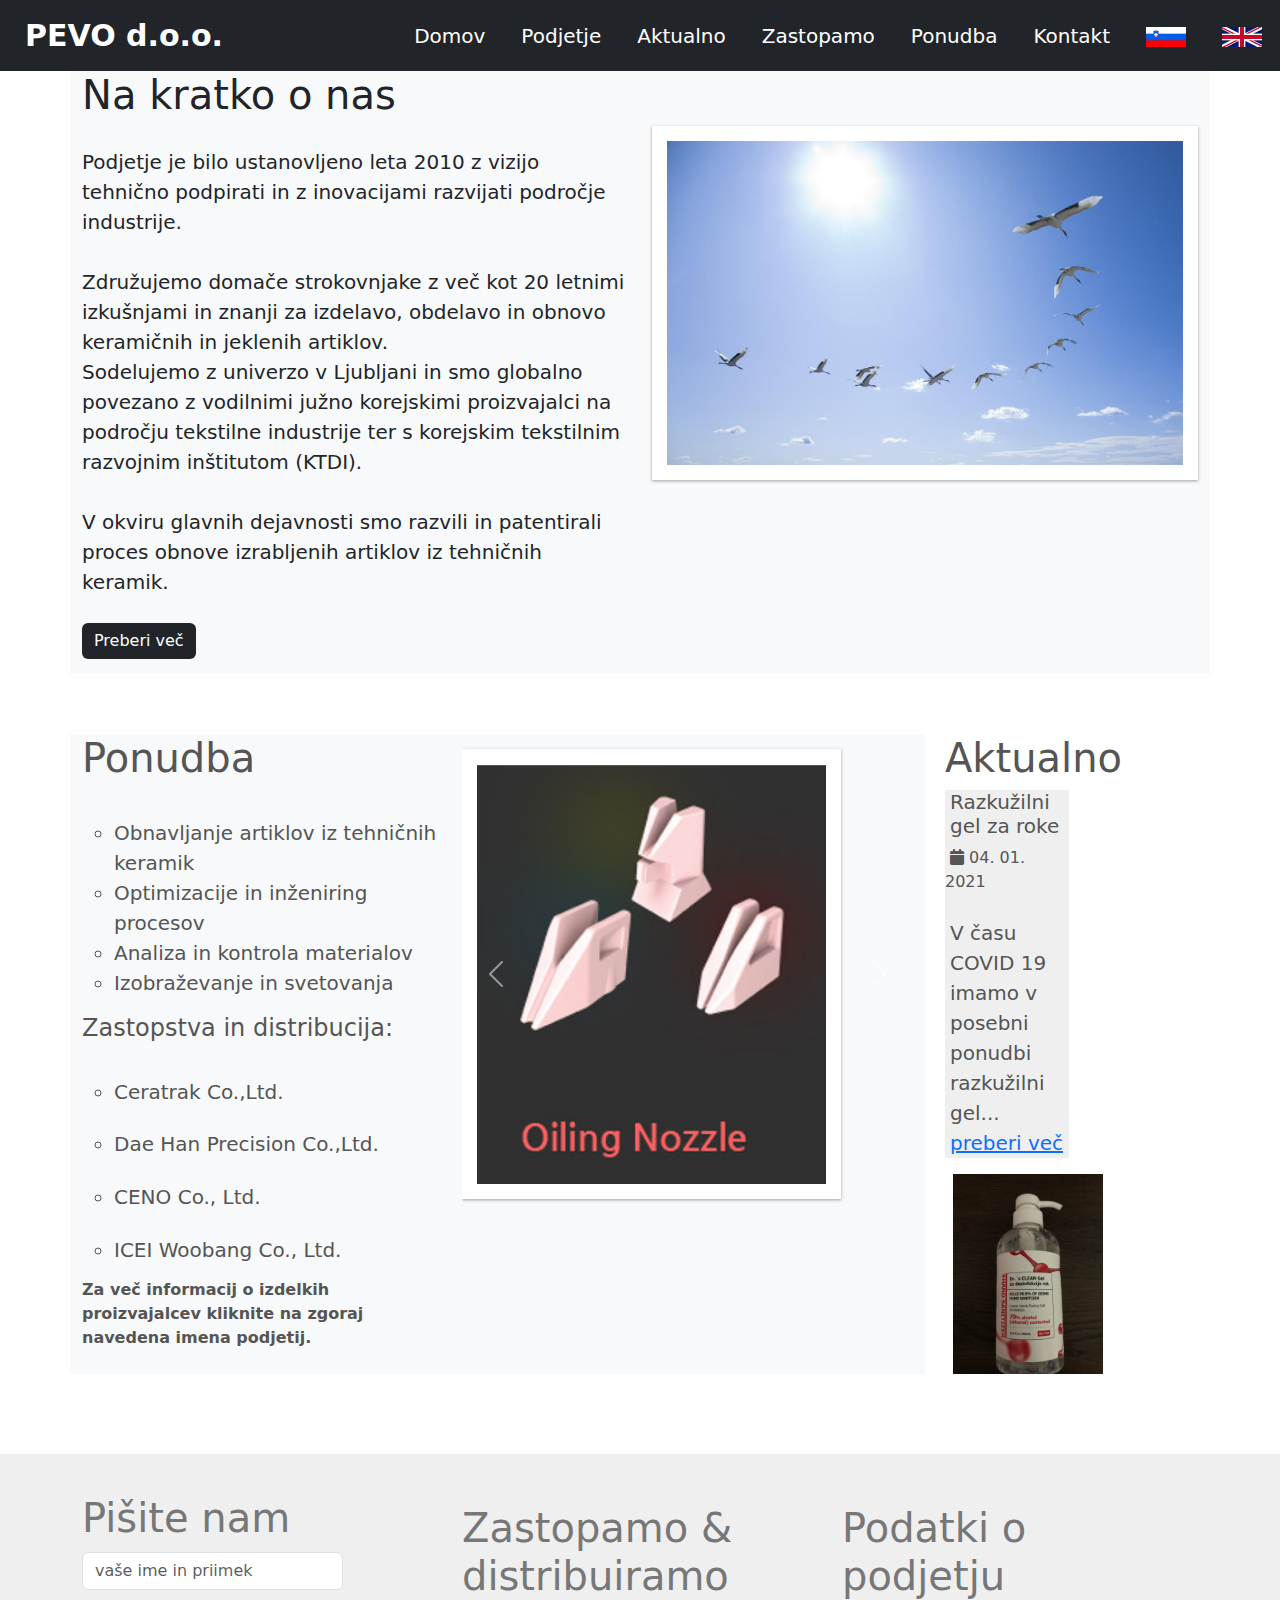
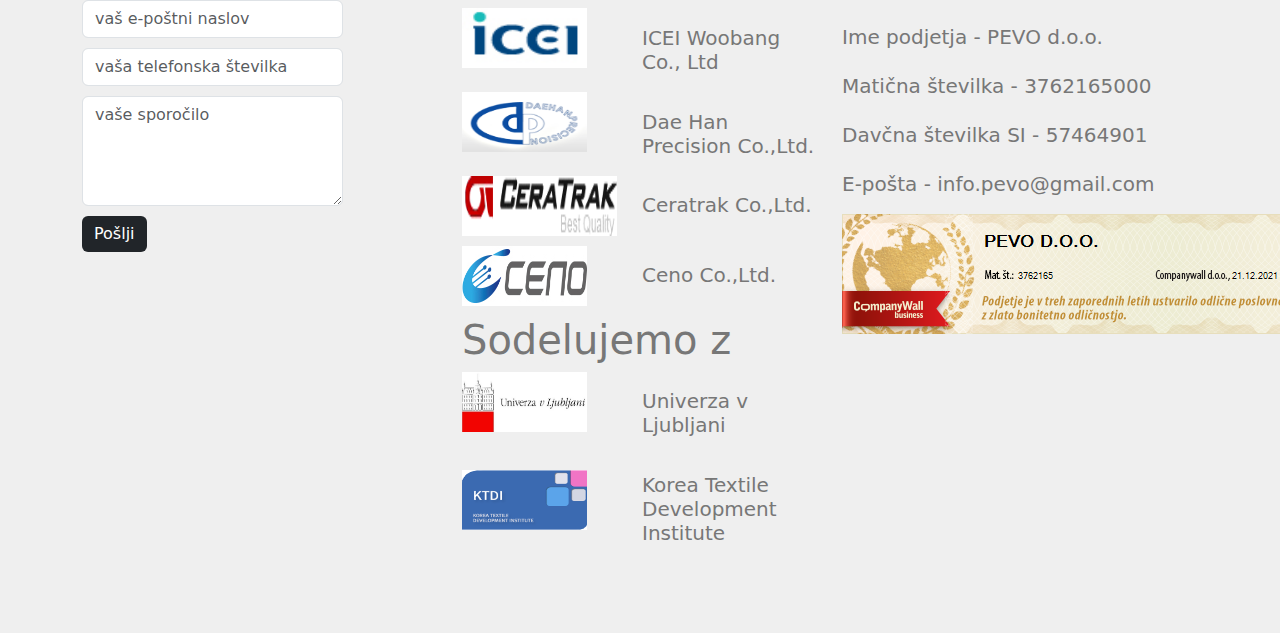
<file: index.html>
<!DOCTYPE html>
<html lang="sl">
<head>
    <meta charset="UTF-8">
    <meta name="viewport" content="width=device-width, initial-scale=1.0"> 
    <!-- tukaj še dopolnima!!! -->
    <meta name="description" content="PEVO d.o.o. ponuja obnavljanje artiklov iz tehničnih keramik, optimizacije in inženiring procesov, analiza in kontrola materialov, ter izobraževanje in svetovanja">
    <meta name="keywords" content="pevo, keramika, posredništvo, posredništvo keramike" >  
    <meta name ="robots" content="index,follow">
    <meta name="googlebot" content="all" >
    <title>PEVO</title>
    <meta charset="UTF-8">
    <link rel="stylesheet" href="css/css.css" type="text/css">
    <link rel="stylesheet" href="https://cdnjs.cloudflare.com/ajax/libs/font-awesome/5.15.3/css/all.min.css">
    <link href="https://cdn.jsdelivr.net/npm/bootstrap@5.0.1/dist/css/bootstrap.min.css" rel="stylesheet">
    <script src="https://code.jquery.com/jquery-3.2.1.slim.min.js"></script>
    <script src="https://cdnjs.cloudflare.com/ajax/libs/popper.js/1.12.9/umd/popper.min.js"></script>
    <script src="https://maxcdn.bootstrapcdn.com/bootstrap/4.0.0/js/bootstrap.min.js"></script>


</head>
<body>
    <section id="nav-bar">
        <nav class="navbar navbar-expand-lg navbar-dark bg-dark">
            <a class="navbar-brand" href="index.html"><!--<img id="logo_pic" src ="slike/logo2.png">--> <b>PEVO d.o.o.</b></a>
            <button class="navbar-toggler" type="button" data-toggle="collapse" data-target="#navbarNav" aria-controls="navbarNav" aria-expanded="false" aria-label="Toggle navigation">
              <span class="navbar-toggler-icon"></span>
            </button>
            <div class="collapse navbar-collapse" id="navbarNav">
              <ul class="navbar-nav ms-auto">
                <li class="nav-item active">
                  <a class="nav-link" href="index.html">Domov <span class="sr-only">(current)</span></a>
                </li>
                <li class="nav-item">
                  <a class="nav-link" href="Podjetje.html">Podjetje</a>
                </li>
                <li class="nav-item">
                  <a class="nav-link" href="aktualno.html">Aktualno</a>
                </li>
                <li class="nav-item">
                    <a class="nav-link" href="#zastopamo&sodelujemo">Zastopamo</a>
                 </li>
                <li class="nav-item">
                    <a class="nav-link" href="#O_nas_kratko" >Ponudba</a>
                </li>
                <li class="nav-item">
                    <a class="nav-link" href="#pisi_nam">Kontakt</a>
                </li>
                <li class="nav-item">
                    <a class="nav-link" href="index.html"><img src="slike/zastave/slovenija.png" class="flags"></a>
                </li>
                <li class="nav-item">
                    <a class="nav-link" href="en/index.html"><img src = "slike/zastave/anglescina.png" class="flags"> </a>
                </li>
              </ul>
            </div>
          </nav>
        </section>
  
    <!-- Predstavitvene slike podjetja -->
    <section>
       
        <div class="container">
            <div class="row"> 
                <div class="col-md-6 bg-light">
                    <h1>Na kratko o nas</h1>
                    <div class="about-content">
                        <p>
                        Podjetje je bilo ustanovljeno leta 2010 z vizijo tehnično podpirati in z inovacijami razvijati področje industrije.
                        <br>
                        <br>
                         Združujemo domače strokovnjake z več kot 20 letnimi izkušnjami in znanji za izdelavo, obdelavo in obnovo keramičnih in jeklenih artiklov.
                        <br>
                         Sodelujemo z univerzo v Ljubljani in smo globalno povezano z vodilnimi južno korejskimi proizvajalci na področju tekstilne industrije ter s korejskim tekstilnim razvojnim inštitutom (KTDI).
                        <br>
                        <br>
                          V okviru glavnih dejavnosti smo razvili in patentirali proces obnove izrabljenih artiklov iz tehničnih keramik.
                        </p>
                    </div>
                    <a  href="Podjetje.html"><button type="button" id="oNasButton" class="btn btn-primary bg-dark">Preberi več</button></a>
                </div>
                <div class ="col-md-6 bg-light">
                    <img src="slike/svoboda.jpg" id="predstavitvenaSlika1" class="img-fluid">
                </div>
            </div>
        </div>
        <div class="container" id ="O_nas_kratko">
            <div class="row">
                <div class="col-md-4 bg-light"  >
                    <h1>Ponudba</h1>
                    <div class="about-content">
                        <h5></h5>

                            <ul>
                                <li>Obnavljanje artiklov iz tehničnih keramik</li>
                                <li>Optimizacije in inženiring procesov</li>
                                <li>Analiza in kontrola materialov</li>
                                <li>Izobraževanje in svetovanja</li>
                            </ul>
                             <h4>Zastopstva in distribucija:<h4>
                             <br>
                             <ul>
                            <li> <a id="zastopstvaPonudba" href="http://www.ceratrak.co.kr/"> Ceratrak Co.,Ltd.</a></li>
                             <br>
                            <li > <a id="zastopstvaPonudba" href="http://www.spinneret-dpc.com/eng/xe/index">Dae Han Precision Co.,Ltd.</a></li>
                            <br>
                            <li><a href="http://ceno.kr" id="zastopstvaPonudba"> CENO Co., Ltd. </a></li>
                             <br>
                             <li > <a id="zastopstvaPonudba" href="http://icei.co.kr/eng/product/product.php">ICEI Woobang Co., Ltd. </a></li>

                         
                    </div>
                    <b>Za več informacij o izdelkih proizvajalcev kliknite na zgoraj navedena imena podjetij.</b>
                    </div>
                <div class ="col-md-5 bg-light">
                    <div id="carouselExampleInterval" class="carousel slide"  data-ride="carousel">
                        <div class="carousel-inner" id="visinaZaSlike">
                          <div class="carousel-item active" data-interval="5000">
                            <img src="slike/oilingNozzle.png" class="img-fluid" id = "predstavitvenaSlika" alt="...">
                          </div>
                          <div class="carousel-item" data-interval="2000">
                            <img src="slike/migrationNozzle.png" class="img-fluid" id = "predstavitvenaSlika" alt="...">
                          </div>
                          <div class="carousel-item">
                            <img src="slike/meltSpinnerets.png" class="img-fluid" id = "predstavitvenaSlika" alt="...">
                          </div>
                          <div class="carousel-item">
                            <img src="slike/meltSpinnerets2.png" class="img-fluid" id = "predstavitvenaSlika" alt="...">
                          </div>
                          <div class="carousel-item" data-interval="2000">
                            <img src="slike/guideAndFriscionDisck.png" class="img-fluid" id = "predstavitvenaSlika" alt="...">
                          </div>
                        </div>
                        <a class="carousel-control-prev" href="#carouselExampleInterval" role="button" data-slide="prev">
                          <span class="carousel-control-prev-icon" aria-hidden="true"></span>
                          <span class="sr-only">Previous</span>
                        </a>
                        <a class="carousel-control-next" href="#carouselExampleInterval" role="button" data-slide="next">
                          <span class="carousel-control-next-icon" aria-hidden="true"></span>
                          <span class="sr-only">Next</span>
                        </a>
                      </div>
                   
                </div>
                <div class ="col-md-3" style="padding-left:20px;">
                    <h1>Aktualno</h1>
                    <div class="clanekParent" > 
                       <div class="clanek">
                           <h5 id="clanek">Razkužilni gel za roke</h5>
                           <i id="clanek"class="fas fa-calendar"></i> 04. 01. 2021<br><br>
                           <p id="clanek">V času COVID 19 imamo v posebni ponudbi razkužilni gel... <a href="aktualno.html">preberi več</a></p>
                       </div>
                       <div class="clanek_pic">
                           <img src="slike/razkuzilo/razkuzilo.jpg" id="aktPic" class="img-fluid">
                
                       </div>
       
                    </div>
                </div>
            </div>
        </div>
    </section>
    <section id="aktualnoKratko">
        <div class="container">
            <div class="row">                
            </div>




    </section>

    <section id="pisi_nam">
        <div class = "container">
          
            <div class="row">
                <div class="col-md-3">
                    <h1>Pišite nam</h1>
                    <form class="contact-form" action="https://formspree.io/f/meqvllrk" method="post" name="form">
                        <div class="form-group">
                            <input type ="text" class="form-control" placeholder="vaše ime in priimek" name ="ime in priimek">

                        </div>
                        <div class="form-group">
                            <input type ="email" class="form-control" placeholder="vaš e-poštni naslov" name="email naslov">
                            
                        </div>
                        <div class="form-group ">
                            <input type ="number" class="form-control" placeholder="vaša telefonska številka" name="telefonska stevilka">
                            
                        </div>
                        <div class="form-group ">
                            <textarea  class="form-control" placeholder="vaše sporočilo" rows = "4" name="sporocilo"></textarea>
                            
                        </div>
                        <button type="submit" value ="submit" class ="btn btn-primary bg-dark">Pošlji</button>
                    </form>
                </div>
                <div class="col-md-1"></div>
                <div class="col-md-4 contact-info" id="zastopamo&sodelujemo" >
                    
                    <div class="margin_wrapper" class="dababy" style="margin-top:10px">
                    <h1>Zastopamo & distribuiramo</h1>
                    <div class=row>
                        <div class="span4">
                        <a href="http://icei.co.kr/eng/product/product.php"><img src="slike/partnerji/logo.jpg" style="float:left;" width="125" height="60"></a>
                        <h5 id="zastopamoText">ICEI Woobang Co., Ltd</h5>
                    </div>
                    </div>
                    <div class=row>
                        <div class="span4">
                        <a href="http://www.spinneret-dpc.com/eng/page/product/page1.php"><img src="slike/partnerji/logo2gif.gif" style="float:left;" width="125" height="60"></a>
                        <h5 id="zastopamoText">Dae Han Precision Co.,Ltd.</h5>
                    </div>
                    </div>
                    <div class=row>
                        <div class="span4">
                      <a href="http://www.ceratrak.co.kr/"><img src="slike/partnerji/ceratrak.gif" style="float:left;" width="155" height="60"></a>
                      <h5 id="zastopamoText" style="margin-left:180px">Ceratrak Co.,Ltd.</h5>
                      </div>
                      </div>
                      <div class=row>
                        <div class="span4">
                      <a href="http://ceno.kr"><img src="slike/logoceno.jpg" style="float:left;" width="125" height="60"></a>
                      <h5 id="zastopamoText" style="margin-left:180px">Ceno Co.,Ltd.</h5>
                      </div>
                      </div>
                      <h1>Sodelujemo z</h1>
                    <div class=row>
                        <div class="span4">
                       <a href="https://www.uni-lj.si/"><img src="slike/univerzaLj.png" style="float:left;" width="125" height="60"></a>
                       <h5 id="zastopamoText" style="margin-left:180px">Univerza v Ljubljani</h5>
                    </div>
                    </div>
                    <div class=row>
                         <div class="span4">
                         <a href="http://textile.or.kr/eng/sub1/sub1_1.jsp"><img src="slike/kTDI.png" style="float:left; margin-top:15px" width="125" height="60"></a>
                         <h5 id="zastopamoText" style="margin-left:180px; padding-bottom :20px">Korea Textile Development Institute</h5>
                   </div>
                   </div>
                   </div>
         
                </div>
                <div class="col-md-4 contact-info" id="#podatki" >
                    
                    <div class="margin_wrapper"  style="margin-top:10px">
                    <h1>Podatki o podjetju</h1>
                    <h5 style="margin-top:25px">Ime podjetja - PEVO d.o.o.</h5>
                    <h5 style="margin-top:25px">Matična številka - 3762165000</h5>
                    <h5 style="margin-top:25px">Davčna številka SI - 57464901</h5>
                    <h5 style="margin-top:25px">E-pošta - info.pevo@gmail.com</h5>
                    <a href="https://www.companywall.si/image/bonitet?id=116512&type=1&y=2021&v=gold1&lng=en" target="_blank">
                        <img src ="slike/pasicaNova.png"  style = "margin-top:10px">
                        
              <!-- artikli -> ponudba height pa sirino si zamejo ker si prevec pametn postimi scroll
                začetki inovacijskega razvoja industrije.
                pri kratko o nas podrocje indsutrije

                -->

                    </a>
                </div>
                </div>
            </div>
        </div>
    </section>

</body>

</html>
</file>
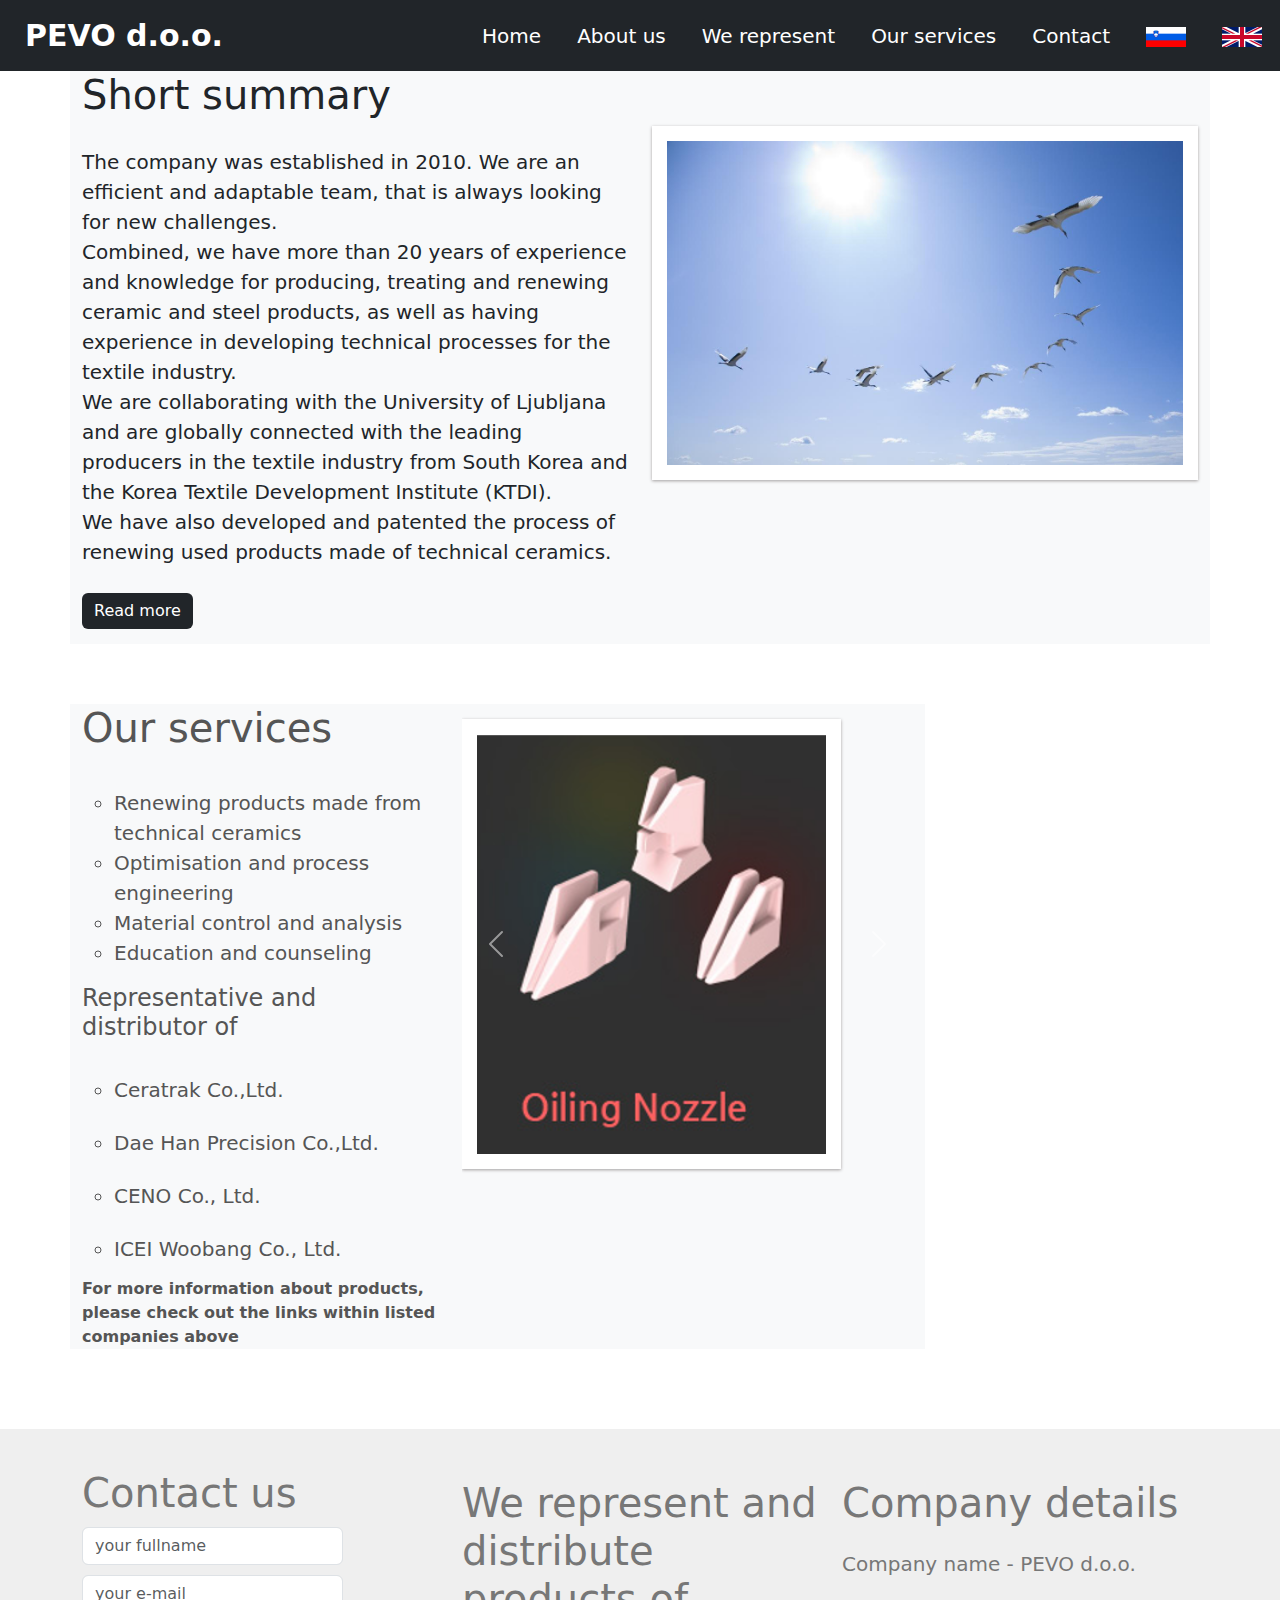
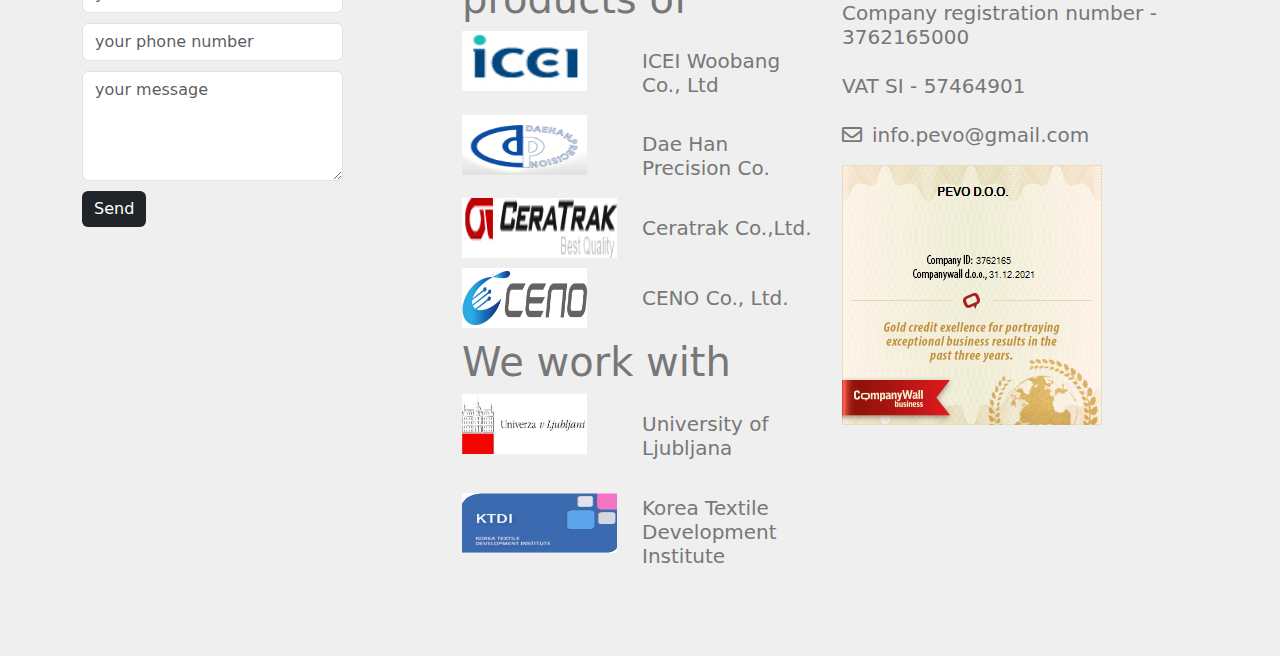
<file: en/index.html>
<!DOCTYPE html>
    <html lang="en">
        <head>
            <meta charset="UTF-8">
            <meta name="viewport" content="width=device-width, initial-scale=1.0"> 
            <meta name="description" content="Company PEVO D.O.O offers a wide array of services in the textile industry, such as renewing worn out tools and distributing new ones.">
            <meta name="keywords" content="PEVO, ceramics, melt spinnerets" >  
            <meta name ="robots" content="index,follow">
            <meta name="googlebot" content="all" >
            <title>PEVO</title>
            <link rel="stylesheet" href="../css/css.css" type="text/css">
            <link rel="stylesheet" href="https://cdnjs.cloudflare.com/ajax/libs/font-awesome/5.15.3/css/all.min.css">
            <link href="https://cdn.jsdelivr.net/npm/bootstrap@5.0.1/dist/css/bootstrap.min.css" rel="stylesheet">
            <script src="https://code.jquery.com/jquery-3.2.1.slim.min.js"></script>
            <script src="https://cdnjs.cloudflare.com/ajax/libs/popper.js/1.12.9/umd/popper.min.js"></script>
            <script src="https://maxcdn.bootstrapcdn.com/bootstrap/4.0.0/js/bootstrap.min.js"></script>
        
        
        </head>
<body>
    <section id="nav-bar">
        <nav class="navbar navbar-expand-lg navbar-dark bg-dark">
            <a class="navbar-brand" href="index.html"><!--<img id="logo_pic" src ="slike/logo2.png">--> <b>PEVO d.o.o.</b></a>
            <button class="navbar-toggler" type="button" data-toggle="collapse" data-target="#navbarNav" aria-controls="navbarNav" aria-expanded="false" aria-label="Toggle navigation">
              <span class="navbar-toggler-icon"></span>
            </button>
            <div class="collapse navbar-collapse" id="navbarNav">
              <ul class="navbar-nav ms-auto">
                <li class="nav-item active">
                  <a class="nav-link" href="index.html">Home <span class="sr-only">(current)</span></a>
                </li>
                <li class="nav-item">
                  <a class="nav-link" href="Podjetje.html">About us</a>
                </li>
                <li class="nav-item">
                    <a class="nav-link" href="#zastopamo&sodelujemo">We represent</a>
                 </li>
                <li class="nav-item">
                    <a class="nav-link" href="#O_nas_kratko" >Our services</a>
                </li>
                <li class="nav-item">
                    <a class="nav-link" href="#pisi_nam">Contact</a>
                </li>
                <li class="nav-item">
                    <a class="nav-link" href="../index.html"><img src="../slike/zastave/slovenija.png" class="flags"></a>
                </li>
                <li class="nav-item">
                    <a class="nav-link" href="index.html"><img src = "../slike/zastave/anglescina.png" class="flags"> </a>
                </li>
              </ul>
            </div>
          </nav>
        </section>
  
    <!-- Predstavitvene slike podjetja -->
    <section>
       
        <div class="container">
            <div class="row"> 
                <div class="col-md-6 bg-light">
                    <h1>Short summary</h1>
                    <div class="about-content">
                     <p> <!--  Podjetje je bilo ustanovljeno leta 2010 z vizijo tehnično podpirati in z inovacijami razvijati področje industrije.-->
                        The company was established in 2010. We are an efficient and adaptable team, that is always looking for new challenges.
                        <br>
                       <!--     Združujemo domače specialiste z več kot 20 letnimi izkušnjami in znanji za izdelavo, obdelavo in obnovo keramičnih in jeklenih artiklov. -->
                        Combined, we have more than 20 years of experience and knowledge for producing, treating and renewing ceramic and steel products, as well as having experience in developing technical processes for the textile industry.
                        <br>
                        <!-- 
                         Sodelujemo z univerzo v Ljubljani in smo globalno povezano z vodilnimi južnokorejskimi proizvajalci na področju tekstilne industrije ter s korejskim tekstilnim razvojnim inštitutom (KTDI). -->
                         We are collaborating with the University of Ljubljana and are globally connected with the leading producers in the textile industry from South Korea and the Korea Textile Development Institute (KTDI).
                        <br>
                          We have also developed and patented the process of renewing used products made of technical ceramics.</p>
                    </div>
                    <a  href="Podjetje.html"><button type="button" id="oNasButton" class="btn btn-primary bg-dark">Read more</button></a>
                </div>
                <div class ="col-md-6 bg-light">
                    <img src="../slike/svoboda.jpg" id="predstavitvenaSlika1" class="img-fluid">
                </div>
            </div>
        </div>
        <div class="container" id ="O_nas_kratko">
            <div class="row">
                <div class="col-md-4 bg-light"  >
                    <h1>Our services</h1>
                    <div class="about-content">
                        <h5></h5>

                            <ul>
                                <li>Renewing products made from technical ceramics</li>
                                <li>Optimisation and process engineering</li>
                                <li>Material control and analysis</li>
                                <li>Education and counseling</li>
                            </ul>
                             <h4>Representative and distributor of<h4>
                             <br>
                             <ul>
                            <li> <a id="zastopstvaPonudba" href="http://www.ceratrak.co.kr/"> Ceratrak Co.,Ltd.</a></li>
                             <br>
                             <li > <a id="zastopstvaPonudba" href="http://www.spinneret-dpc.com/eng/xe/index">Dae Han Precision Co.,Ltd.</a></li>
                             <br>
                             <li> <a href="http://ceno.kr" id="zastopstvaPonudba">  CENO Co., Ltd. </a></li>
                             <br>
                             <li > <a id="zastopstvaPonudba" href="http://icei.co.kr/eng/product/product.php">ICEI Woobang Co., Ltd. </a></li>

                         </ul>
                    </div>
                    <b>For more information about products, please check out the links within listed companies above</b>
                    </div>
                <div class ="col-md-5 bg-light">
                    <div id="carouselExampleInterval" class="carousel slide"  data-ride="carousel">
                        <div class="carousel-inner" id="visinaZaSlike">
                          <div class="carousel-item active" data-interval="5000">
                            <img src="../slike/oilingNozzle.png" class="img-fluid" id = "predstavitvenaSlika" alt="...">
                          </div>
                          <div class="carousel-item" data-interval="2000">
                            <img src="../slike/migrationNozzle.png" class="img-fluid" id = "predstavitvenaSlika" alt="...">
                          </div>
                          <div class="carousel-item">
                            <img src="../slike/meltSpinnerets.png" class="img-fluid" id = "predstavitvenaSlika" alt="...">
                          </div>
                          <div class="carousel-item">
                            <img src="../slike/meltSpinnerets2.png" class="img-fluid" id = "predstavitvenaSlika" alt="...">
                          </div>
                          <div class="carousel-item" data-interval="2000">
                            <img src="../slike/guideAndFriscionDisck.png" class="img-fluid" id = "predstavitvenaSlika" alt="...">
                          </div>
                        </div>
                        <a class="carousel-control-prev" href="#carouselExampleInterval" role="button" data-slide="prev">
                          <span class="carousel-control-prev-icon" aria-hidden="true"></span>
                          <span class="sr-only">Previous</span>
                        </a>
                        <a class="carousel-control-next" href="#carouselExampleInterval" role="button" data-slide="next">
                          <span class="carousel-control-next-icon" aria-hidden="true"></span>
                          <span class="sr-only">Next</span>
                        </a>
                      </div>
                   
                </div>

            </div>
        </div>
    </section>
    <section id="aktualnoKratko">
        <div class="container">
            <div class="row">                
            </div>




    </section>

    <section id="pisi_nam">
        <div class = "container">
          
            <div class="row">
                <div class="col-md-3">
                    <h1>Contact us</h1>
                    <form class="contact-form" action="https://formspree.io/f/meqvllrk" method="post" name="form">
                        <div class="form-group">
                            <input type ="text" class="form-control" placeholder="your fullname" name ="ime in priimek">

                        </div>
                        <div class="form-group">
                            <input type ="email" class="form-control" placeholder="your e-mail" name="email naslov">
                            
                        </div>
                        <div class="form-group ">
                            <input type ="number" class="form-control" placeholder="your phone number" name="telefonska stevilka">
                            
                        </div>
                        <div class="form-group ">
                            <textarea  class="form-control" placeholder="your message" rows = "4" name="sporocilo"></textarea>
                            
                        </div>
                        <button type="submit" value ="submit" class ="btn btn-primary bg-dark">Send</button>
                    </form>
                </div>
                <div class="col-md-1"></div>
                <div class="col-md-4 contact-info" id="zastopamo&sodelujemo" >
                    
                    <div class="margin_wrapper" class="dababy" style="margin-top:10px">
                    <h1>We represent and distribute products of</h1>
                    <div class=row>
                        <div class="span4">
                        <a href="http://icei.co.kr/eng/product/product.php"><img src="../slike/partnerji/logo.jpg" style="float:left;" width="125" height="60"></a>
                        <h5 id="zastopamoText">ICEI Woobang Co., Ltd</h5>
                    </div>
                    </div>
                    <div class=row>
                        <div class="span4">
                        <a href="http://www.spinneret-dpc.com/eng/page/product/page1.php"><img src="../slike/partnerji/logo2gif.gif" style="float:left;" width="125" height="60"></a>
                        <h5 id="zastopamoText">Dae Han Precision Co.</h5>
                    </div>
                    </div>
                    <div class=row>
                        <div class="span4">
                      <a href="http://www.ceratrak.co.kr/"><img src="../slike/partnerji/ceratrak.gif" style="float:left;" width="155" height="60"></a>
                      <h5 id="zastopamoText" style="margin-left:180px">Ceratrak Co.,Ltd.</h5>
                      </div>
                      </div>
                      <div class=row>
                        <div class="span4">
                      <a href="http://ceno.kr"><img src="../slike/logoceno.jpg" style="float:left;" width="125" height="60"></a>
                      <h5 id="zastopamoText" style="margin-left:180px">CENO Co., Ltd.</h5>
                      </div>
                      </div>
                      <h1>We work with</h1>
                    <div class=row>
                        <div class="span4">
                       <a href="https://www.uni-lj.si/"><img src="../slike/univerzaLj.png" style="float:left;" width="125" height="60"></a>
                       <h5 id="zastopamoText" style="margin-left:180px">University of Ljubljana</h5>
                    </div>
                    </div>
                    <div class=row>
                         <div class="span4">
                         <a href="http://textile.or.kr/eng/sub1/sub1_1.jsp"><img src="../slike/kTDI.png" style="float:left; margin-top:15px" width="155" height="60"></a>
                         <h5 id="zastopamoText" style="margin-left:180px; padding-bottom :20px">Korea Textile Development Institute</h5>
                   </div>
                   </div>
                   </div>
         
                </div>
                <div class="col-md-4 contact-info" id="#podatki" >
                    
                    <div class="margin_wrapper"  style="margin-top:10px">
                    <h1>Company details</h1>
                    <h5 style="margin-top:25px">Company name - PEVO d.o.o.</h5>
                    <h5 style="margin-top:25px">Company registration number - 3762165000</h5>
                    <h5 style="margin-top:25px">VAT SI - 57464901</h5>
                    <h5 style="margin-top:25px"><i class="far fa-envelope"></i>info.pevo@gmail.com</h5>
                    <a href="https://www.companywall.si/image/bonitet?id=116512&type=1&y=2021&v=gold1&lng=en" target="_blank">
                        <img src ="../slike/pasicaEng.png" style="margin-top:10px">
                        
              <!-- artikli -> ponudba height pa sirino si zamejo ker si prevec pametn postimi scroll
                začetki inovacijskega razvoja industrije.
                pri kratko o nas podrocje indsutrije

                -->

                    </a>
                </div>
                </div>
            </div>
        </div>
    </section>

</body>

</html>
</file>
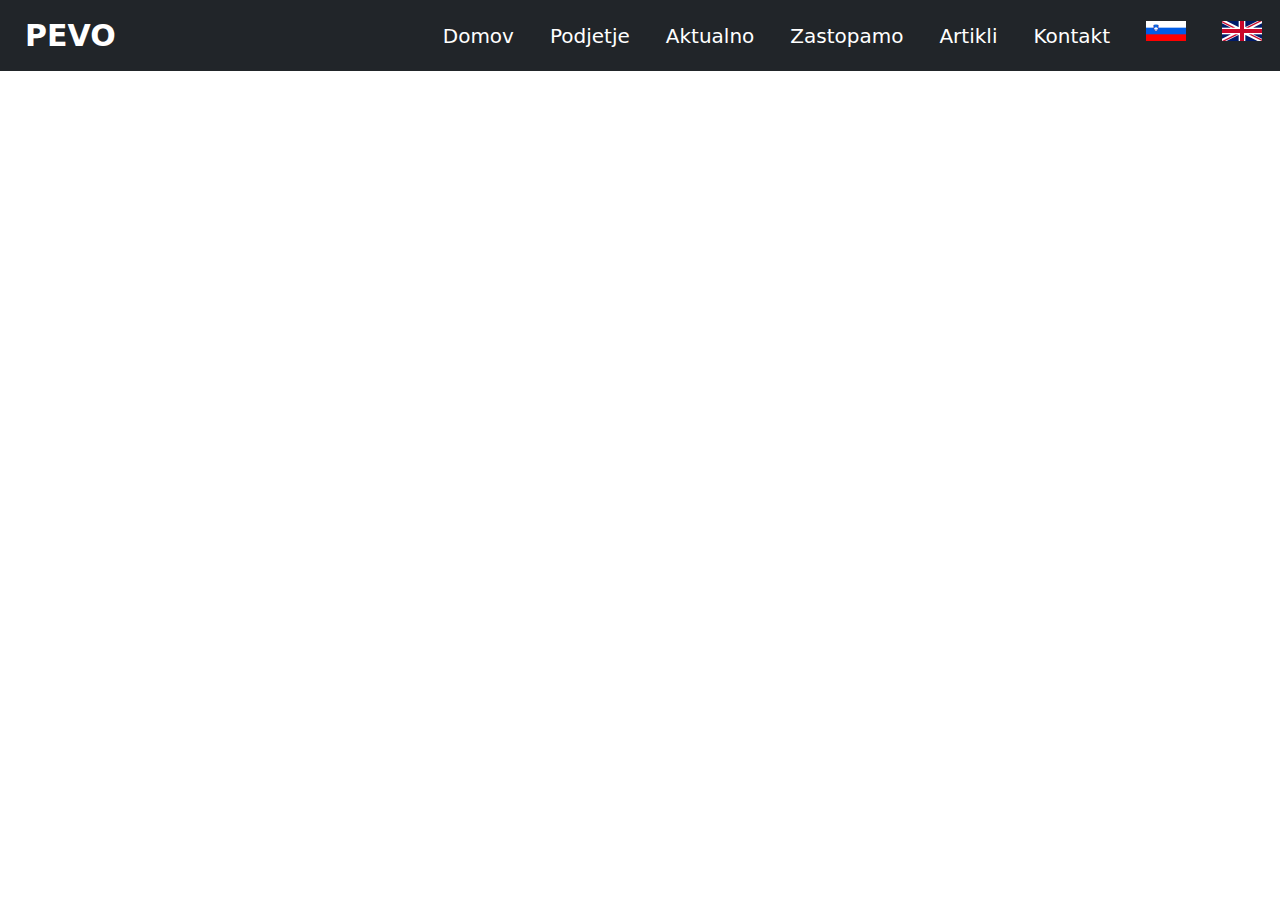
<file: aktualnoEnglish.html>
<html>
    <head>
        <meta charset="UTF-8">
        <meta name="viewport" content="width=device-width, initial-scale=1.0"> 
        <!-- tukaj še dopolnima!!! -->
        <meta name="description" content="Podjetje pevo ponuja .......">
        <meta name="keywords" content="PEVO, pevo.si, ceramics, keramika, tehnična keramika, oiling nozzle" >  
        <meta name ="robots" content="index,follow">
        <meta name="googlebot" content="all" >
        <title>PEVO</title>
        <link rel="stylesheet" href="css/css.css" type="text/css">
        <link rel="stylesheet" href="https://cdnjs.cloudflare.com/ajax/libs/font-awesome/5.15.3/css/all.min.css">
        <link href="https://cdn.jsdelivr.net/npm/bootstrap@5.0.1/dist/css/bootstrap.min.css" rel="stylesheet">
        <script src="https://code.jquery.com/jquery-3.2.1.slim.min.js"></script>
        <script src="https://cdnjs.cloudflare.com/ajax/libs/popper.js/1.12.9/umd/popper.min.js"></script>
        <script src="https://maxcdn.bootstrapcdn.com/bootstrap/4.0.0/js/bootstrap.min.js"></script>
        <script src="js/js.js"></script>
    
    </head>
<body>
<section id="nav-bar">
    <nav class="navbar navbar-expand-lg navbar-dark bg-dark">
        <a class="navbar-brand" href="#"><!--<img id="logo_pic" src ="slike/logo2.png">--> <b>PEVO</b></a>
        <button class="navbar-toggler" type="button" data-toggle="collapse" data-target="#navbarNav" aria-controls="navbarNav" aria-expanded="false" aria-label="Toggle navigation">
          <span class="navbar-toggler-icon"></span>
        </button>
        <div class="collapse navbar-collapse" id="navbarNav">
          <ul class="navbar-nav ms-auto">
            <li class="nav-item active">
              <a class="nav-link" href="#">Domov <span class="sr-only">(current)</span></a>
            </li>
            <li class="nav-item">
              <a class="nav-link" href="Podjetje.html">Podjetje</a>
            </li>
            <li class="nav-item">
              <a class="nav-link" href="aktualno.html">Aktualno</a>
            </li>
            <li class="nav-item">
                <a class="nav-link" href="zastopano.html">Zastopamo</a>
             </li>
            <li class="nav-item">
                <a class="nav-link" href="artikli.html">Artikli</a>
            </li>
            <li class="nav-item">
                <a class="nav-link" href="contact.html">Kontakt</a>
            </li>
            <li class="nav-item">
                <a class="nav-link" href="index.html"><img src="slike/zastave/slovenija.png" class="flags"></a>
            </li>
            <li class="nav-item">
                <a class="nav-link" href="indexEnglish.html"><img src = "slike/zastave/anglescina.png" class="flags"> </a>
            </li>
          </ul>
        </div>
      </nav>
    </section>
</body>
</html>
</file>
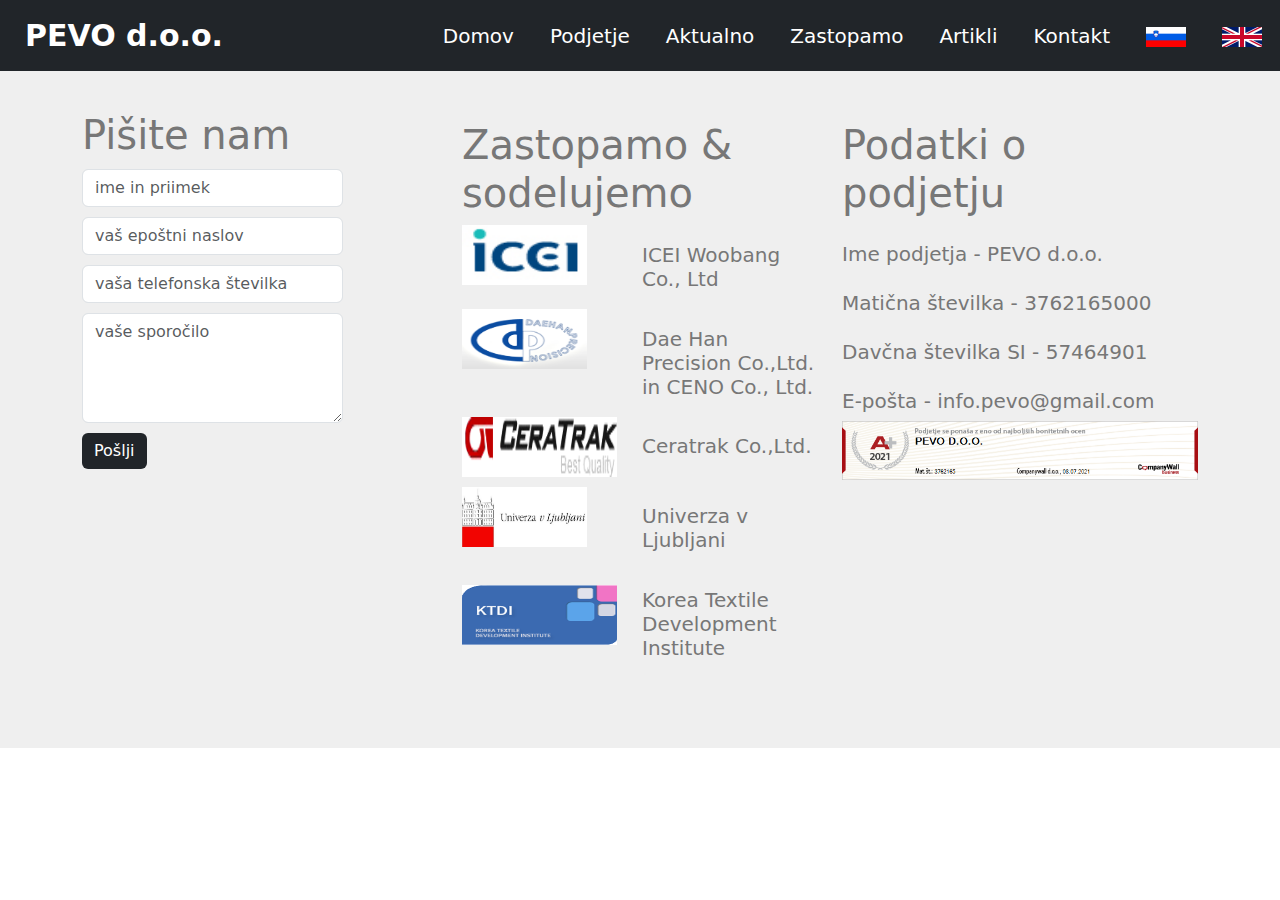
<file: artikli.html>
<!DOCTYPE html>
<html lang="sl">
<head>
    <meta charset="UTF-8">
    <meta name="viewport" content="width=device-width, initial-scale=1.0"> 
    <!-- tukaj še dopolnima!!! -->
    <meta name="description" content="Podjetje pevo ponuja .......">
    <meta name="keywords" content="pevo, nekaj, nekaj" >  
    <meta name ="robots" content="index,follow">
    <meta name="googlebot" content="all" >
    <title> Podjetje Pevo </title>
    <link rel="stylesheet" href="css/css.css" type="text/css">
    <link rel="stylesheet" href="https://cdnjs.cloudflare.com/ajax/libs/font-awesome/5.15.3/css/all.min.css">
    <link href="https://cdn.jsdelivr.net/npm/bootstrap@5.0.1/dist/css/bootstrap.min.css" rel="stylesheet">
    <script src="https://code.jquery.com/jquery-3.2.1.slim.min.js"></script>
    <script src="https://cdnjs.cloudflare.com/ajax/libs/popper.js/1.12.9/umd/popper.min.js"></script>
    <script src="https://maxcdn.bootstrapcdn.com/bootstrap/4.0.0/js/bootstrap.min.js"></script>


</head>
<body>
  <section id="nav-bar">
    <nav class="navbar navbar-expand-lg navbar-dark bg-dark">
        <a class="navbar-brand" href="#"><!--<img id="logo_pic" src ="slike/logo2.png">--> <b>PEVO d.o.o.</b></a>
        <button class="navbar-toggler" type="button" data-toggle="collapse" data-target="#navbarNav" aria-controls="navbarNav" aria-expanded="false" aria-label="Toggle navigation">
          <span class="navbar-toggler-icon"></span>
        </button>
        <div class="collapse navbar-collapse" id="navbarNav">
          <ul class="navbar-nav ms-auto">
            <li class="nav-item active">
              <a class="nav-link" href="index.html">Domov <span class="sr-only">(current)</span></a>
            </li>
            <li class="nav-item">
              <a class="nav-link" href="Podjetje.html">Podjetje</a>
            </li>
            <li class="nav-item">
              <a class="nav-link" href="aktualno.html">Aktualno</a>
            </li>
            <li class="nav-item">
                <a class="nav-link" href="#pisi_nam">Zastopamo</a>
             </li>
            <li class="nav-item">
                <a class="nav-link" href="artikli.html">Artikli</a>
            </li>
            <li class="nav-item">
                <a class="nav-link" href="#pisi_nam">Kontakt</a>
            </li>
            <li class="nav-item">
                <a class="nav-link" href="index.html"><img src="slike/zastave/slovenija.png" class="flags"></a>
            </li>
            <li class="nav-item">
                <a class="nav-link" href="indexEnglish.html"><img src = "slike/zastave/anglescina.png" class="flags"> </a>
            </li>
          </ul>
        </div>
      </nav>
    </section>



    <section id="pisi_nam">
      <div class = "container">
        
          <div class="row">
              <div class="col-md-3">
                  <h1>Pišite nam</h1>
                  <form class="contact-form" action="https://formspree.io/f/xeqvkabe" method="post" name="form">
                      <div class="form-group">
                          <input type ="text" class="form-control" placeholder="ime in priimek" name ="ime in priimek">

                      </div>
                      <div class="form-group">
                          <input type ="email" class="form-control" placeholder="vaš epoštni naslov" name="email naslov">
                          
                      </div>
                      <div class="form-group ">
                          <input type ="number" class="form-control" placeholder="vaša telefonska številka" name="telefonska stevilka">
                          
                      </div>
                      <div class="form-group ">
                          <textarea  class="form-control" placeholder="vaše sporočilo" rows = "4" name="sporocilo"></textarea>
                          
                      </div>
                      <button type="submit" value ="submit" class ="btn btn-primary bg-dark">Pošlji</button>
                  </form>
              </div>
              <div class="col-md-1"></div>
              <div class="col-md-4 contact-info" >
                  
                  <div class="margin_wrapper" class="dababy" style="margin-top:10px">
                  <h1>Zastopamo & sodelujemo</h1>
                  <div class=row>
                      <div class="span4">
                      <a href="http://icei.co.kr/eng/product/product.php"><img src="slike/partnerji/logo.jpg" style="float:left;" width="125" height="60"></a>
                      <h5 id="zastopamoText">ICEI Woobang Co., Ltd</h5>
                  </div>
                  </div>
                  <div class=row>
                      <div class="span4">
                      <a href="http://www.spinneret-dpc.com/eng/page/product/page1.php"><img src="slike/partnerji/logo2gif.gif" style="float:left;" width="125" height="60"></a>
                      <h5 id="zastopamoText">Dae Han Precision Co.,Ltd. in CENO Co., Ltd.</h5>
                  </div>
                  </div>
                  <div class=row>
                      <div class="span4">
                    <a href="http://www.ceratrak.co.kr/"><img src="slike/partnerji/ceratrak.gif" style="float:left;" width="155" height="60"></a>
                    <h5 id="zastopamoText" style="margin-left:180px">Ceratrak Co.,Ltd.</h5>
                    </div>
                    </div>
                  <div class=row>
                      <div class="span4">
                     <a href="https://www.uni-lj.si/"><img src="slike/univerzaLj.png" style="float:left;" width="125" height="60"></a>
                     <h5 id="zastopamoText" style="margin-left:180px">Univerza v Ljubljani</h5>
                  </div>
                  </div>
                  <div class=row>
                       <div class="span4">
                       <a href="http://textile.or.kr/eng/sub1/sub1_1.jsp"><img src="slike/kTDI.png" style="float:left; margin-top:15px" width="155" height="60"></a>
                       <h5 id="zastopamoText" style="margin-left:180px; padding-bottom :20px">Korea Textile Development Institute</h5>
                 </div>
                 </div>
                 </div>
       
              </div>
              <div class="col-md-4 contact-info" >
                  
                  <div class="margin_wrapper"  style="margin-top:10px">
                  <h1>Podatki o podjetju</h1>
                  <h5 style="margin-top:25px">Ime podjetja - PEVO d.o.o.</h5>
                  <h5 style="margin-top:25px">Matična številka - 3762165000</h5>
                  <h5 style="margin-top:25px">Davčna številka SI - 57464901</h5>
                  <h5 style="margin-top:25px">E-pošta - info.pevo@gmail.com</h5>
                  <a href="https://www.companywall.si/" target="_blank">
                    <img src ="slike/bonitet.png" class="img-fluid">
                      
                  

                  </a>
              </div>
              </div>
          </div>
      </div>
  </section>
  </section>
  

</body>
</html>
</file>
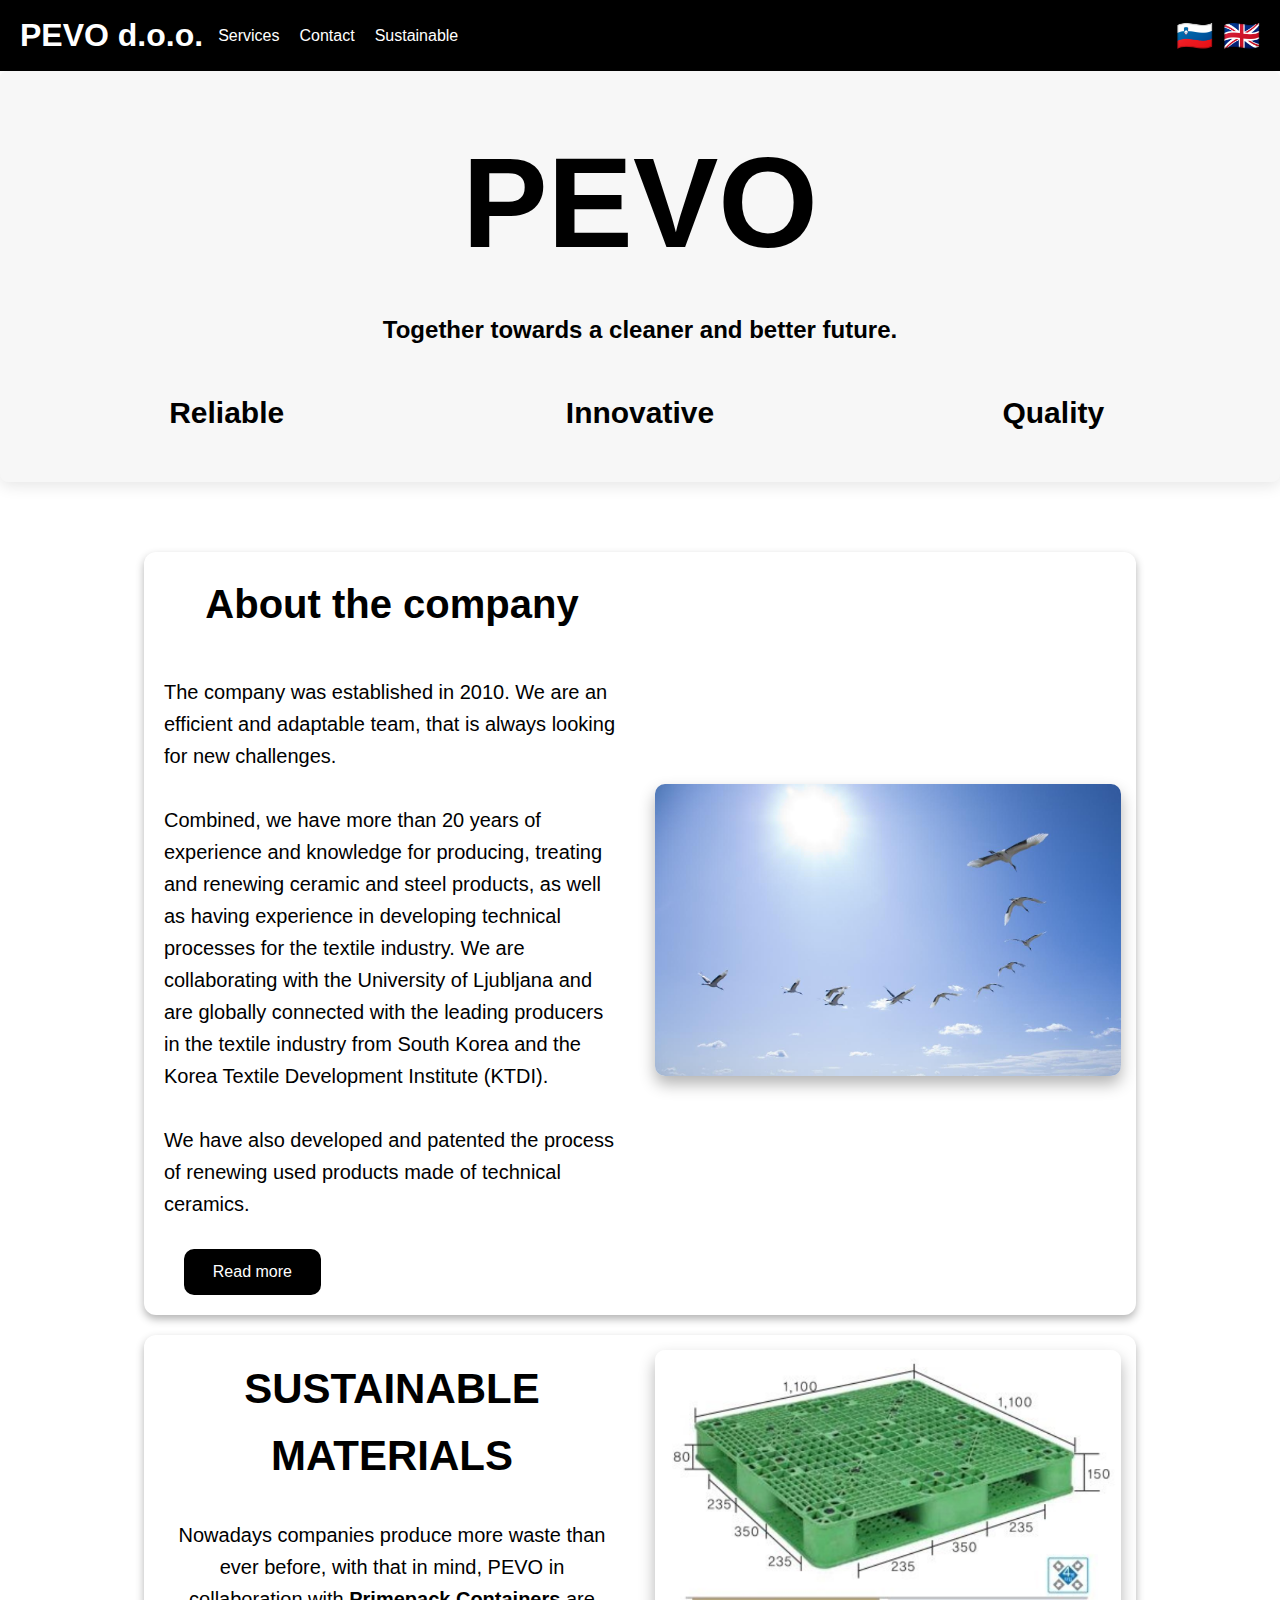
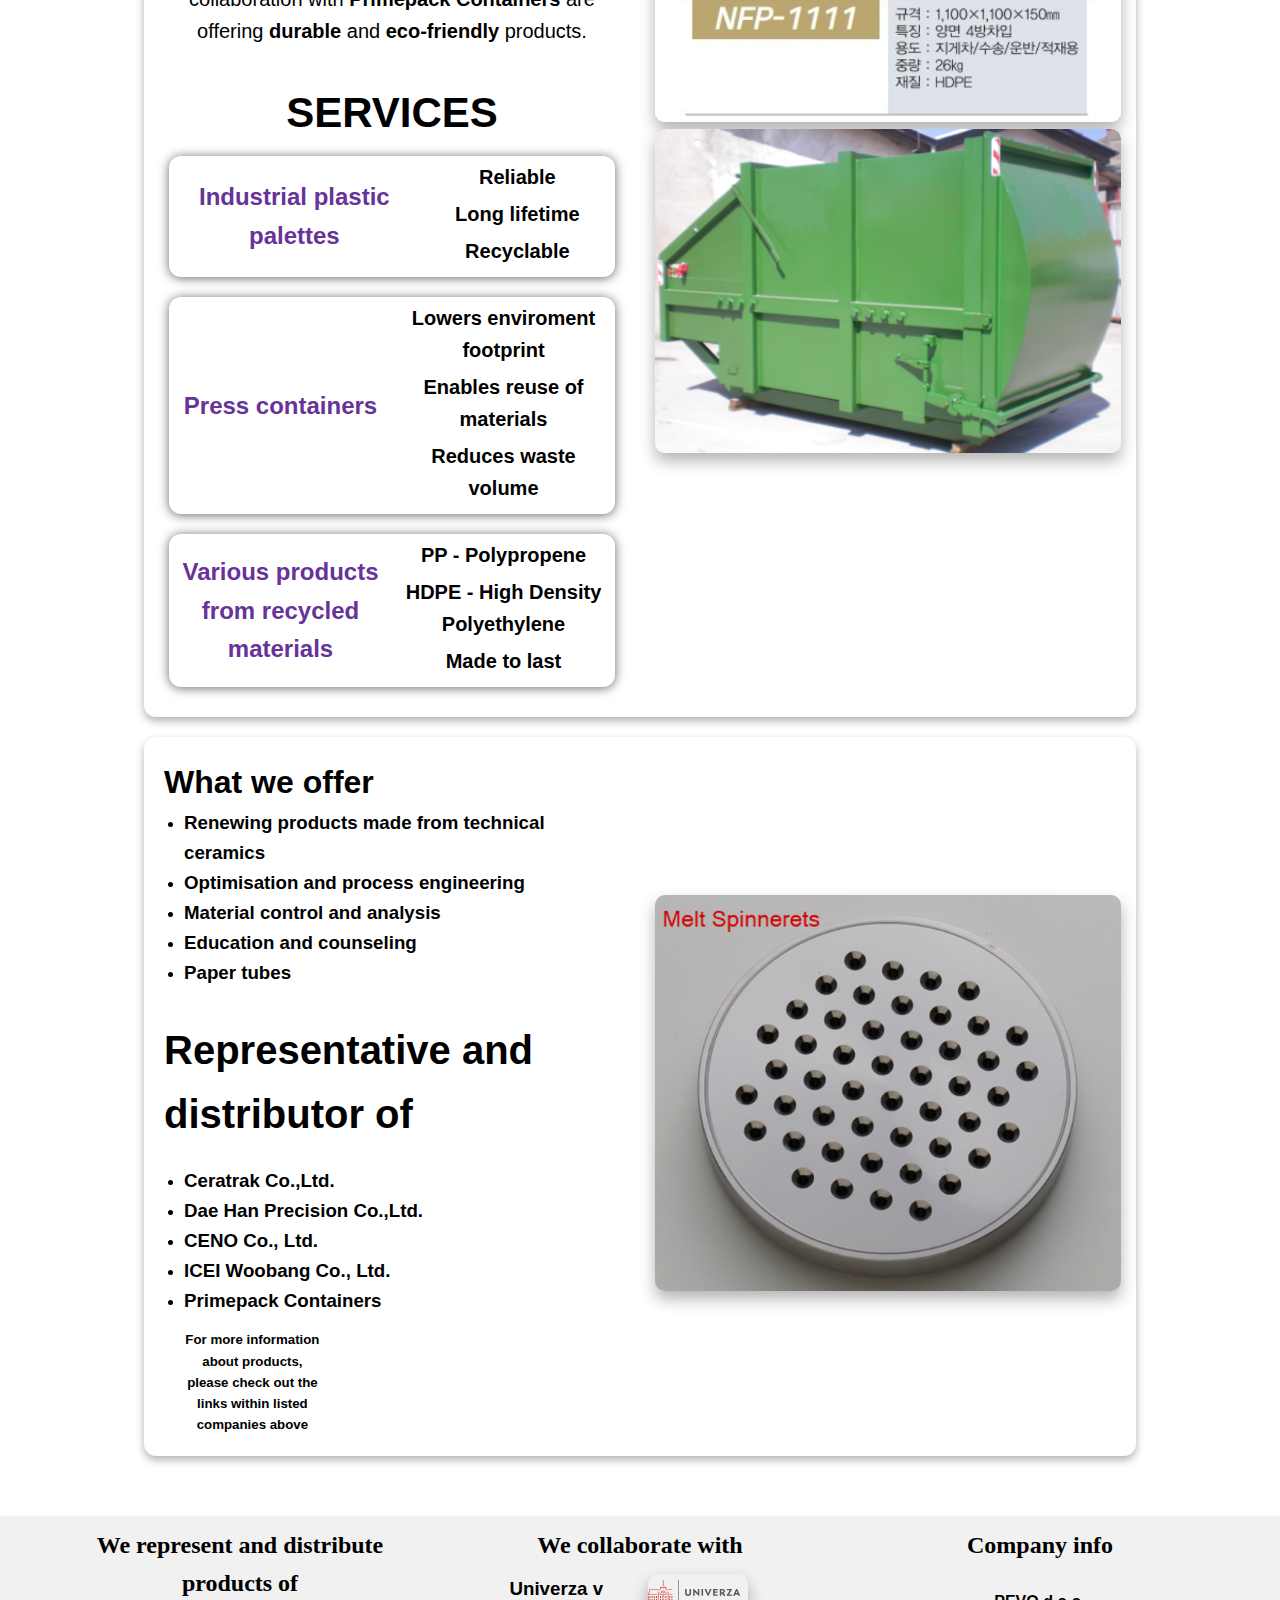
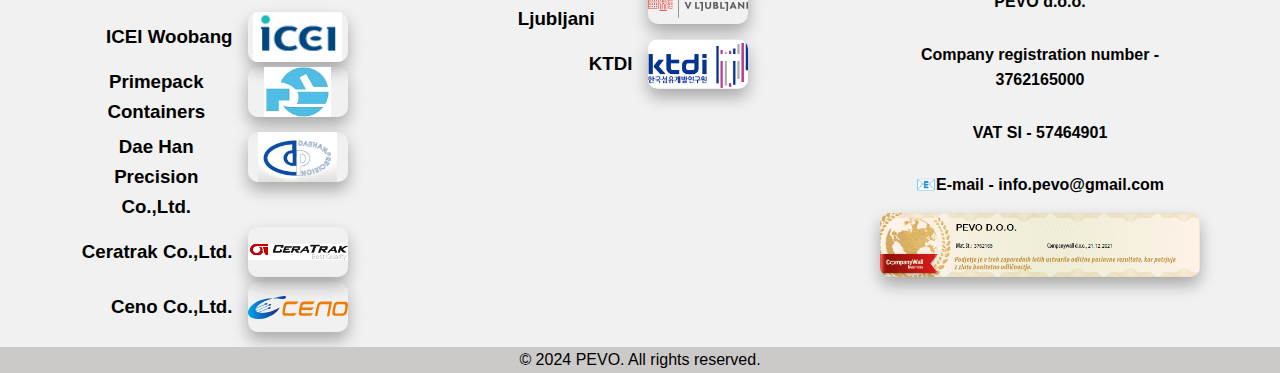
<file: index-eng.html>
<!DOCTYPE html>
<html lang="en">
<head>
    <meta charset="UTF-8">
    <meta http-equiv="X-UA-Compatible" content="IE=edge">
    <meta name="viewport" content="width=device-width, initial-scale=1.0"> 
    <meta name="description" content="Company PEVO D.O.O offers a wide array of services in the textile industry, such as renewing worn out tools and distributing new ones.">
    <meta name="keywords" content="PEVO, ceramics, melt spinnerets" >  
    <meta name ="robots" content="index,follow">
    <meta name="googlebot" content="all" >
    <title>PEVO</title>
    <link rel="stylesheet" href="styles.css">
    <script src="index.js"></script>
</head>
<body>
    <header class="navbar">
        <div class="logo">PEVO d.o.o.</div>
        <nav class="nav-links">
            <a href="#ponudba" class="nav-button">Services</a>
            <a href="#kontakt" class="nav-button">Contact</a>
            <a href="#palete" class="nav-button">Sustainable</a>
            
        </nav>
        <div class="flags">
            <a class="flag_container" href = "index.html" style="font-size: 30px; text-decoration: none;">&#x1F1F8;&#x1F1EE;</a>
            <a class="flag_container" href = "index-eng.html" style="font-size: 30px; text-decoration: none;">&#x1F1EC;&#x1F1E7;</a>
        </div>
    </header>

    <div class="hero">
        <h1>PEVO</h1>
        <h2>Together towards a cleaner and better future.<br>
        </h2>
    <!--    <div class="hero-container">
            <div class="hero-box"><h3>Zanesljivi</h3></div>
            <div class="hero-box"><h3>Inovativni</h3></div>
            <div class="hero-box"><h3>Internacionalni</h3></div>
        </div>
        -->
        <div class="aktualno_tab">
            <div class = "news-tab news-tab-item1">
           <h1>Reliable</h1>
           </div>
           <div class = "news-tab news-tab-item2">
            <h1>Innovative</h1>
            </div>
            <div class = "news-tab news-tab-item3">
            <h1>Quality</h1>
                </div>
        </div>
    </div>

        <div class="main-content">
            <div class="box" id="home">
                <div class="introduction_text">
                    <h2 class="home">About the company</h2>
                    <p> The company was established in 2010. We are an efficient and adaptable team, that is always looking for new challenges. 
                        <br><br>
                        Combined, we have more than 20 years of experience and knowledge for producing, treating and renewing ceramic and steel products, as well as having experience in developing technical processes for the textile industry.
                        We are collaborating with the University of Ljubljana and are globally connected with the leading producers in the textile industry from South Korea and the Korea Textile Development Institute (KTDI). 
                        <br><br>


                        We have also developed and patented the process of renewing used products made of technical ceramics.
                        
                    </p>
                    <div class ="box_footer">
                        <a href="en/Podjetje.html">Read more</a>
                    </div>
                </div>
                <div class="ing_container">
                    <img src="slike/svoboda.jpg" alt="XD">
                </div>
            </div>


            
            <div class="box-xD" id="palete">
                
                <div class="introduction_text-palete">
                    <h1 style="margin-bottom: 30px;">SUSTAINABLE MATERIALS</h1>
                    <p>Nowadays companies produce more waste than ever before, with that in mind, PEVO in collaboration with <b>Primepack Containers</b> are offering <b>durable </b> and <b>eco-friendly</b> products.

                        <br>
                        <br>
                        
                    </p>
                    <h1>SERVICES</h1>
                    <div class = "sustain-mat-box">
                                <div class="palete-mat-box">
                                    <span>Industrial plastic palettes</span>
                                    <ul>
                                        <li><b>Reliable</b></li>
                                        <li><b>Long lifetime</b></li>
                                        <li><b>Recyclable</b></li>
                                    </ul>
                                </div>
                                <div class="palete-mat-box">
                                    <span class="pmb-span">Press containers</span>
                                    <ul>
                                        <li><b>Lowers enviroment footprint</b></li>
                                        <li><b>Enables reuse of materials</b></li>
                                        <li><b>Reduces waste volume</b></li>
                                    </ul>
                                </div>
                                <div class="palete-mat-box">
                                    <span class="pmb-span">Various products from recycled materials</span>
                                    <ul>
                                        <li><b>PP - Polypropene </b></li>
                                        <li><b>HDPE - High Density Polyethylene</b></li>
                                        <li><b>Made to last</b></li>
                                    </ul>
                                </div>

                    </div>
                </div>
                <div class="ing_container">
                    <img src="slike/palete1.png" alt="">
                    <img src="slike/kontejner.png" alt="">
                </div>
            </div> 


            <div class="box" id="ponudba">
                <div class="introduction_text ponudba-text">
                    <h1 class="ponudba">What we offer</h1>
                    <ul>
                        <li> <h3>Renewing products made from technical ceramics</h3> </li> 
                        <li> <h3>Optimisation and process engineering</h3> </li> 
                        <li> <h3>Material control and analysis</h3> </li> 
                        <li> <h3>Education and counseling</h3></li> 
                        <li> <h3>Paper tubes</h3></li> 
                    </ul>
                    <h2 id="zastopstva-in-distribucije">Representative and distributor of</h2>
                    <ul>
                        <li> <h3>Ceratrak Co.,Ltd.</h3> </li> 
                        <li> <h3>Dae Han Precision Co.,Ltd.</h3> </li> 
                        <li> <h3>CENO Co., Ltd. </h3> </li> 
                        <li> <h3>ICEI Woobang Co., Ltd. </h3></li> 
                        <li> <h3>Primepack Containers</h3></li> 
                    </ul>
                    <div class ="box_footer">
                        <h5>For more information about products, please check out the links within listed companies above</h5>
                    </div>
                </div>
                <div class="ing_container img-container-slide">
                    <img name="slide"src="../lmao.jpg" alt="XD" id="slika-za-menjat">
                </div>
            </div>
        </div>

    <footer id="kontakt">
    <div class="footer_wrapper">
        <div class="footer-flex-container">
            <div class = "footer-box-item">
                <h2>We represent and distribute products of</h2>
                <div class="box-item-holder">
                    <div class="box-item-name">
                        <h3>ICEI Woobang</h3>
                    </div>
                <div class="box-item-logo">
                    <img src="logo.jpg" alt="ICEI Woobang">
                </div>
                </div>
                <div class="box-item-holder">
                    <div class="box-item-name">
                        <h3>Primepack Containers</h3>
                    </div>
                <div class="box-item-logo">
                    <img src="Prime_logo.avif" alt="ICEI Woobang">
                </div>
                </div>
                <div class="box-item-holder">
                    <div class="box-item-name">
                        <h3>Dae Han Precision Co.,Ltd.</h3>
                    </div>
                    <div class="box-item-logo">
                        <img src="logo.gif" alt="ICEI Woobang">
                    </div>
                </div>
                <div class="box-item-holder">
                    <div class="box-item-name">
                        <h3>Ceratrak Co.,Ltd.</h3>
                    </div>
                    <div class="box-item-logo">
                        <img src="ceratrak.gif" alt="ICEI Woobang">
                    </div>
                </div>
                <div class="box-item-holder">
                    <div class="box-item-name">
                        <h3>Ceno Co.,Ltd.</h3>
                    </div>
                <div class="box-item-logo">
                    <img src="logo.svg" alt="ICEI Woobang">
                </div>
                </div>
            </div>         
            <div class = "footer-box-item">
                <h2>We collaborate with</h2>
                <div class="box-item-holder">
                    <div class="box-item-name">
                        <h3>Univerza v Ljubljani</h3>
                    </div>
                    <div class="box-item-logo">
                        <img src="logo_ul.svg" alt="Univerza V Ljubljani">
                    </div>
                </div>
                <div class="box-item-holder">
                    <div class="box-item-name">
                        <h3>KTDI</h3>
                    </div>
                    <div class="box-item-logo">
                        <img src="ktdipng.png" alt="Korea Textile Development Institute">
                    </div>
                </div>
            </div>            
            <div class = "footer-box-item">
                <h2>Company info</h2>
                <div class="box-item-holder box-item-holder-info-podjetje">
                    <p><b>PEVO d.o.o. </b></p>
                    <p><b>Company registration number - 3762165000</b></p>
                    <p><b>VAT SI - 57464901</b></p>
                    <p><b>&#x1F4E7;E-mail - info.pevo@gmail.com</b></p>
                </div>
                <div class="pasica-box-item">
                    <img src="slike/pasicaNova.png" alt="pasica">
                </div>
            </div>
        </div>
        <p>&copy; 2024 PEVO. All rights reserved.</p>
    </div>
    </footer>
</body>
</html>
</file>
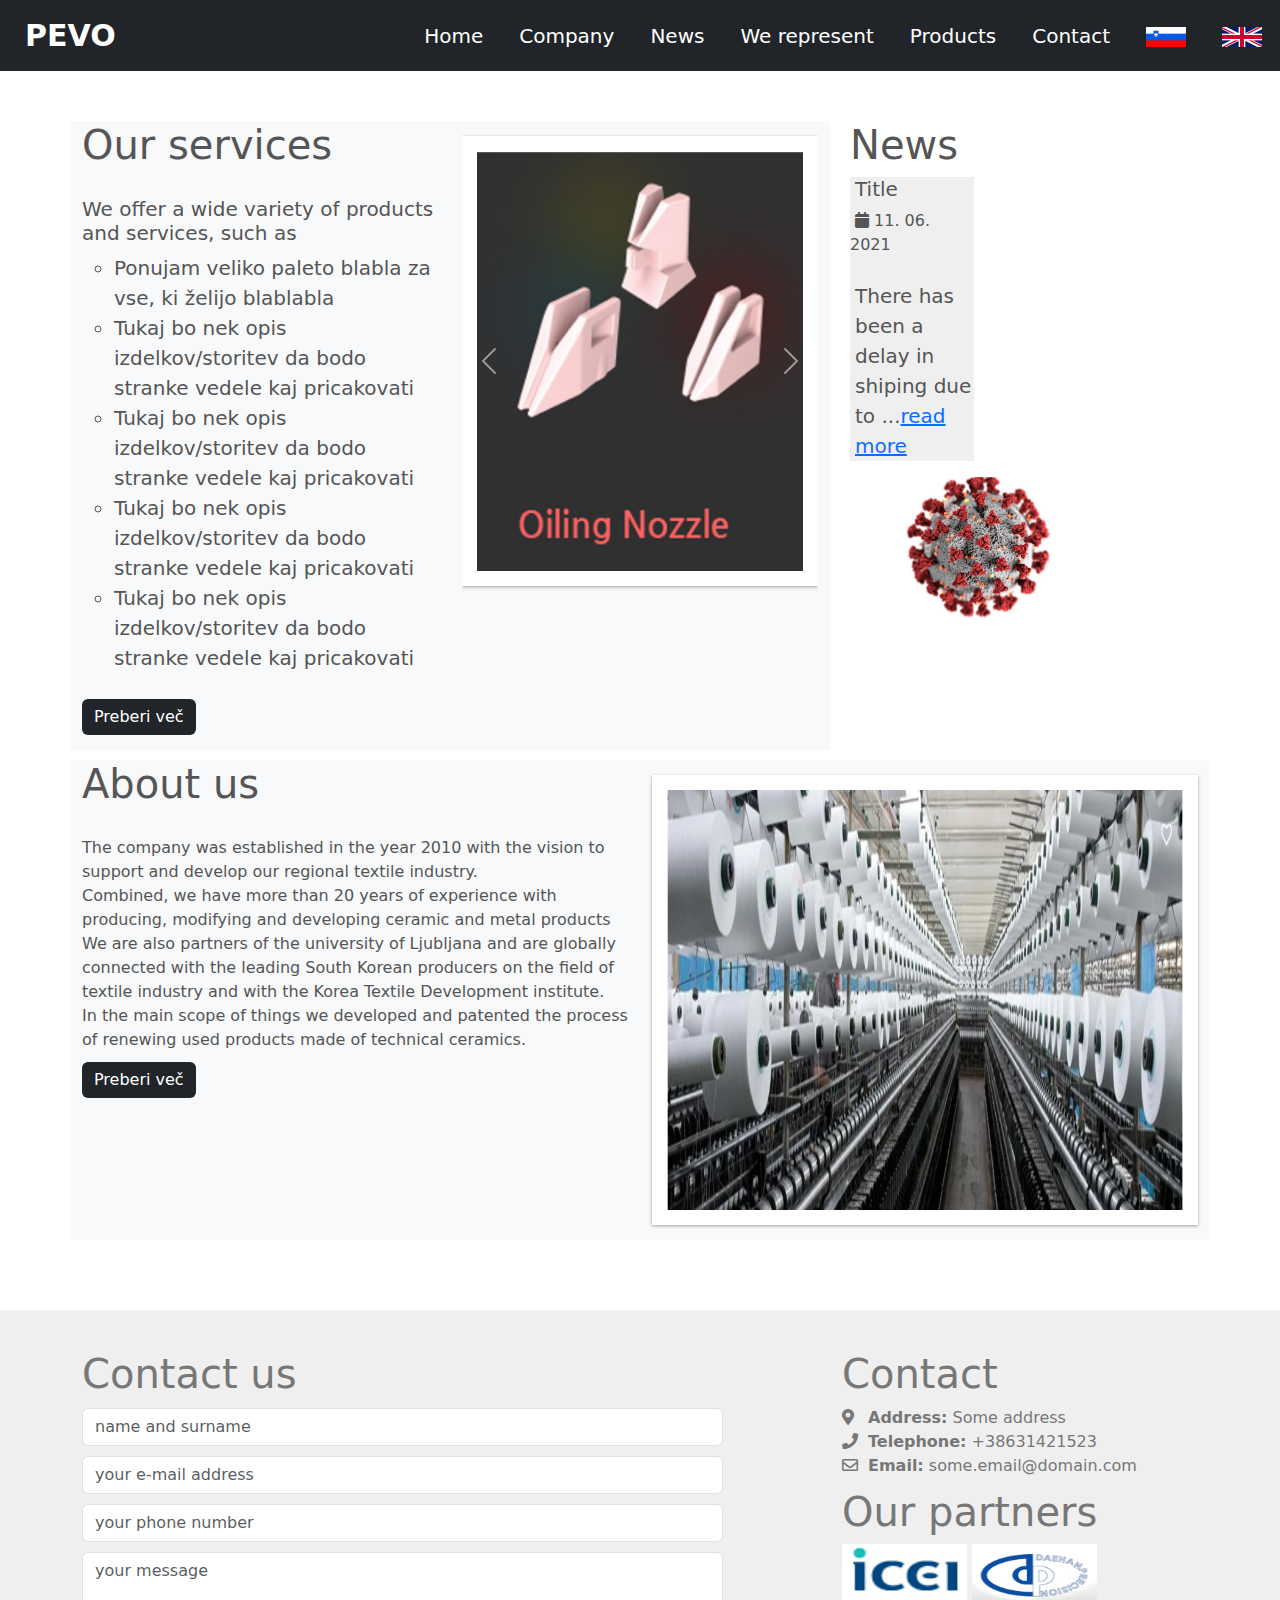
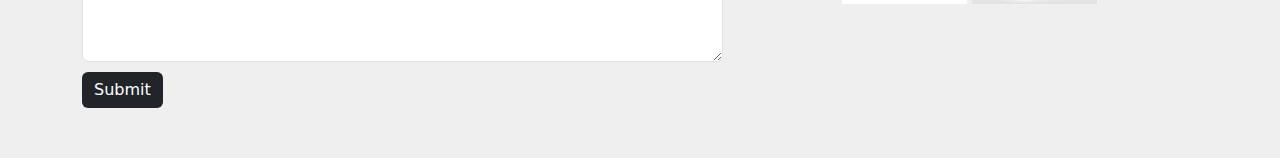
<file: indexEnglish.html>
<!DOCTYPE html>
<html lang="sl">
<head>
    <meta charset="UTF-8">
    <meta name="viewport" content="width=device-width, initial-scale=1.0"> 
    <!-- tukaj še dopolnima!!! -->
    <meta name="description" content="Podjetje pevo ponuja .......">
    <meta name="keywords" content="pevo, nekaj, nekaj" >  
    <meta name ="robots" content="index,follow">
    <meta name="googlebot" content="all" >
    <title> Company Pevo </title>
    <link rel="stylesheet" href="css/css.css" type="text/css">
    <link rel="stylesheet" href="https://cdnjs.cloudflare.com/ajax/libs/font-awesome/5.15.3/css/all.min.css">
    <link href="https://cdn.jsdelivr.net/npm/bootstrap@5.0.1/dist/css/bootstrap.min.css" rel="stylesheet">
    <script src="https://code.jquery.com/jquery-3.2.1.slim.min.js"></script>
    <script src="https://cdnjs.cloudflare.com/ajax/libs/popper.js/1.12.9/umd/popper.min.js"></script>
    <script src="https://maxcdn.bootstrapcdn.com/bootstrap/4.0.0/js/bootstrap.min.js"></script>


</head>
<body>
    <section id="nav-bar">
    <nav class="navbar navbar-expand-lg navbar-dark bg-dark">
        <a class="navbar-brand" href="#"><!--<img id="logo_pic" src ="slike/logo2.png">--> <b>PEVO</b></a>
        <button class="navbar-toggler" type="button" data-toggle="collapse" data-target="#navbarNav" aria-controls="navbarNav" aria-expanded="false" aria-label="Toggle navigation">
          <span class="navbar-toggler-icon"></span>
        </button>
        <div class="collapse navbar-collapse" id="navbarNav">
          <ul class="navbar-nav ms-auto">
            <li class="nav-item active">
              <a class="nav-link" href="#">Home <span class="sr-only">(current)</span></a>
            </li>
            <li class="nav-item">
              <a class="nav-link" href="Podjetje.html">Company</a>
            </li>
            <li class="nav-item">
              <a class="nav-link" href="#">News</a>
            </li>
            <li class="nav-item">
                <a class="nav-link" href="#">We represent</a>
             </li>
            <li class="nav-item">
                <a class="nav-link" href="#">Products</a>
            </li>
            <li class="nav-item">
                <a class="nav-link" href="#">Contact</a>
            </li>
            <li class="nav-item">
                <a class="nav-link" href="index.html"><img src="slike/zastave/slovenija.png" class="flags"></a>
            </li>
            <li class="nav-item">
                <a class="nav-link" href="indexEnglish.html"><img src = "slike/zastave/anglescina.png" class="flags"> </a>
            </li>
          </ul>
        </div>
      </nav>
    </section>
  
    <!-- Predstavitvene slike podjetja -->
    <section id ="O_nas_kratko">
        <div class="container">
            <div class="row">
                <div class="col-md-4 bg-light">
                    <h1>Our services</h1>
                    <div class="about-content">
                        <h5>We offer a wide variety of products and services, such as</h5>
                         <ul>
                             <li>Ponujam veliko paleto blabla za vse, ki želijo blablabla </li>
                             <li>Tukaj bo nek opis izdelkov/storitev da bodo stranke vedele kaj pricakovati</li>
                             <li>Tukaj bo nek opis izdelkov/storitev da bodo stranke vedele kaj pricakovati</li>
                             <li>Tukaj bo nek opis izdelkov/storitev da bodo stranke vedele kaj pricakovati</li>
                             <li>Tukaj bo nek opis izdelkov/storitev da bodo stranke vedele kaj pricakovati</li>

                         </ul>
                    </div>
                    <a href="podjetje.html"><button type="button" id="oNasButton" class="btn btn-primary bg-dark">Preberi več</button></a>
                </div>
                <div class ="col-md-4 bg-light">
                    <div id="carouselExampleInterval" class="carousel slide" data-ride="carousel">
                        <div class="carousel-inner">
                          <div class="carousel-item active" data-interval="5000">
                            <img src="slike/oilingNozzle.png" class="d-block w-100" id = "predstavitvenaSlika" alt="...">
                          </div>
                          <div class="carousel-item" data-interval="2000">
                            <img src="slike/migrationNozzle.png" class="d-block w-100" id = "predstavitvenaSlika" alt="...">
                          </div>
                          <div class="carousel-item">
                            <img src="slike/meltSpinnerets.png" class="d-block w-100" id = "predstavitvenaSlika" alt="...">
                          </div>
                          <div class="carousel-item">
                            <img src="slike/meltSpinnerets2.png" class="d-block w-100" id = "predstavitvenaSlika" alt="...">
                          </div>
                          <div class="carousel-item" data-interval="2000">
                            <img src="slike/guideAndFriscionDisck.png" class="d-block w-100" id = "predstavitvenaSlika" alt="...">
                          </div>
                        </div>
                        <a class="carousel-control-prev" href="#carouselExampleInterval" role="button" data-slide="prev">
                          <span class="carousel-control-prev-icon" aria-hidden="true"></span>
                          <span class="sr-only">Previous</span>
                        </a>
                        <a class="carousel-control-next" href="#carouselExampleInterval" role="button" data-slide="next">
                          <span class="carousel-control-next-icon" aria-hidden="true"></span>
                          <span class="sr-only">Next</span>
                        </a>
                      </div>
                   
                </div>
                <div class ="col-md-3" style="padding-left:20px;">
                    <h1>News</h1>
                    <div class="clanekParent" > 
                       <div class="clanek">
                           <h5 id="clanek"> Title </h5>
                           <i id="clanek"class="fas fa-calendar"></i> 11. 06. 2021<br><br>
                           <p id="clanek">There has been a delay in shiping due to ...<a href="aktualno.html">read more</a></p>
                       </div>
                       <div class="clanek_pic float-right">
                           <img src="slike/corona.jpg" class="img-fluid">
                
                       </div>
       
                    </div>
                </div>
            </div>
        </div>
        <div class="container">
            <div class="row">
                <div class="col-md-6 bg-light">
                    <h1>About us</h1>
                    <div class="about-content">
                        The company was established in the year 2010 with the vision to support and develop our regional textile industry.
                        <br>
                        Combined, we have more than 20 years of experience with producing, modifying and developing ceramic and metal products
                        <br>
                        We are also partners of the university of Ljubljana and are globally connected with the leading South Korean producers on the field of textile industry and with the Korea
                        Textile Development institute.
                        <br>
                        In the main scope of things we developed and patented the process of renewing used products made of technical ceramics.
                    </div>
                    <a  href="podjetje.html"><button type="button" id="oNasButton" class="btn btn-primary bg-dark">Preberi več</button></a>
                </div>
                <div class ="col-md-6 bg-light">
                    <img src="slike/podjetjeSlika.png" id="predstavitvenaSlika" class="img-fluid">
                </div>
            </div>
        </div>
       
    </section>
    <section id="aktualnoKratko">
        <div class="container">
            <div class="row">                
            </div>




    </section>

    <section id="pisi_nam">
        <div class = "container">
          
            <div class="row">
                <div class="col-md-7">
                    <h1>Contact us</h1>
                    <form class="contact-form" action="https://formspree.io/f/xeqvkabe" method="post" name="form">
                        <div class="form-group">
                            <input type ="text" class="form-control" placeholder="name and surname" name ="ime in priimek">

                        </div>
                        <div class="form-group">
                            <input type ="email" class="form-control" placeholder="your e-mail address" name="email naslov">
                            
                        </div>
                        <div class="form-group ">
                            <input type ="number" class="form-control" placeholder="your phone number" name="telefonska stevilka">
                            
                        </div>
                        <div class="form-group ">
                            <textarea  class="form-control" placeholder="your message" rows = "4" name="sporocilo"></textarea>
                            
                        </div>
                        <button type="submit" value ="submit" class ="btn btn-primary bg-dark">Submit</button>
                    </form>
                </div>
                <div class="col-md-1"></div>
                <div class="col-md-4 contact-info" >
                    <h1 id=>Contact</h1>
                    <div class="contact_info">
                        <b><i class="fa fa-map-marker-alt"></i>Address:</b> Some address
                    </div>
                    <div class="contact_info">
                        <b><i class="fas fa-phone"></i>Telephone:</b> +38631421523 
                    </div>
                    <div class="contact_info">
                        <b><i class="far fa-envelope"></i>Email:</b> some.email@domain.com 
                    </div>
                    <div class="margin_wrapper" class="dababy" style="margin-top:10px">
                    <h1>Our partners</h1>
                    <a href="http://icei.co.kr/eng/product/product.php"><img src="slike/partnerji/logo.jpg" width="125" height="60"></a>
                    <a href="http://www.spinneret-dpc.com/eng/page/product/page1.php"><img src="slike/partnerji/logo2gif.gif" width="125" height="60"></a>
                   </div>
         
                </div>
            </div>
        </div>
    </section>

</body>

</html>
</file>
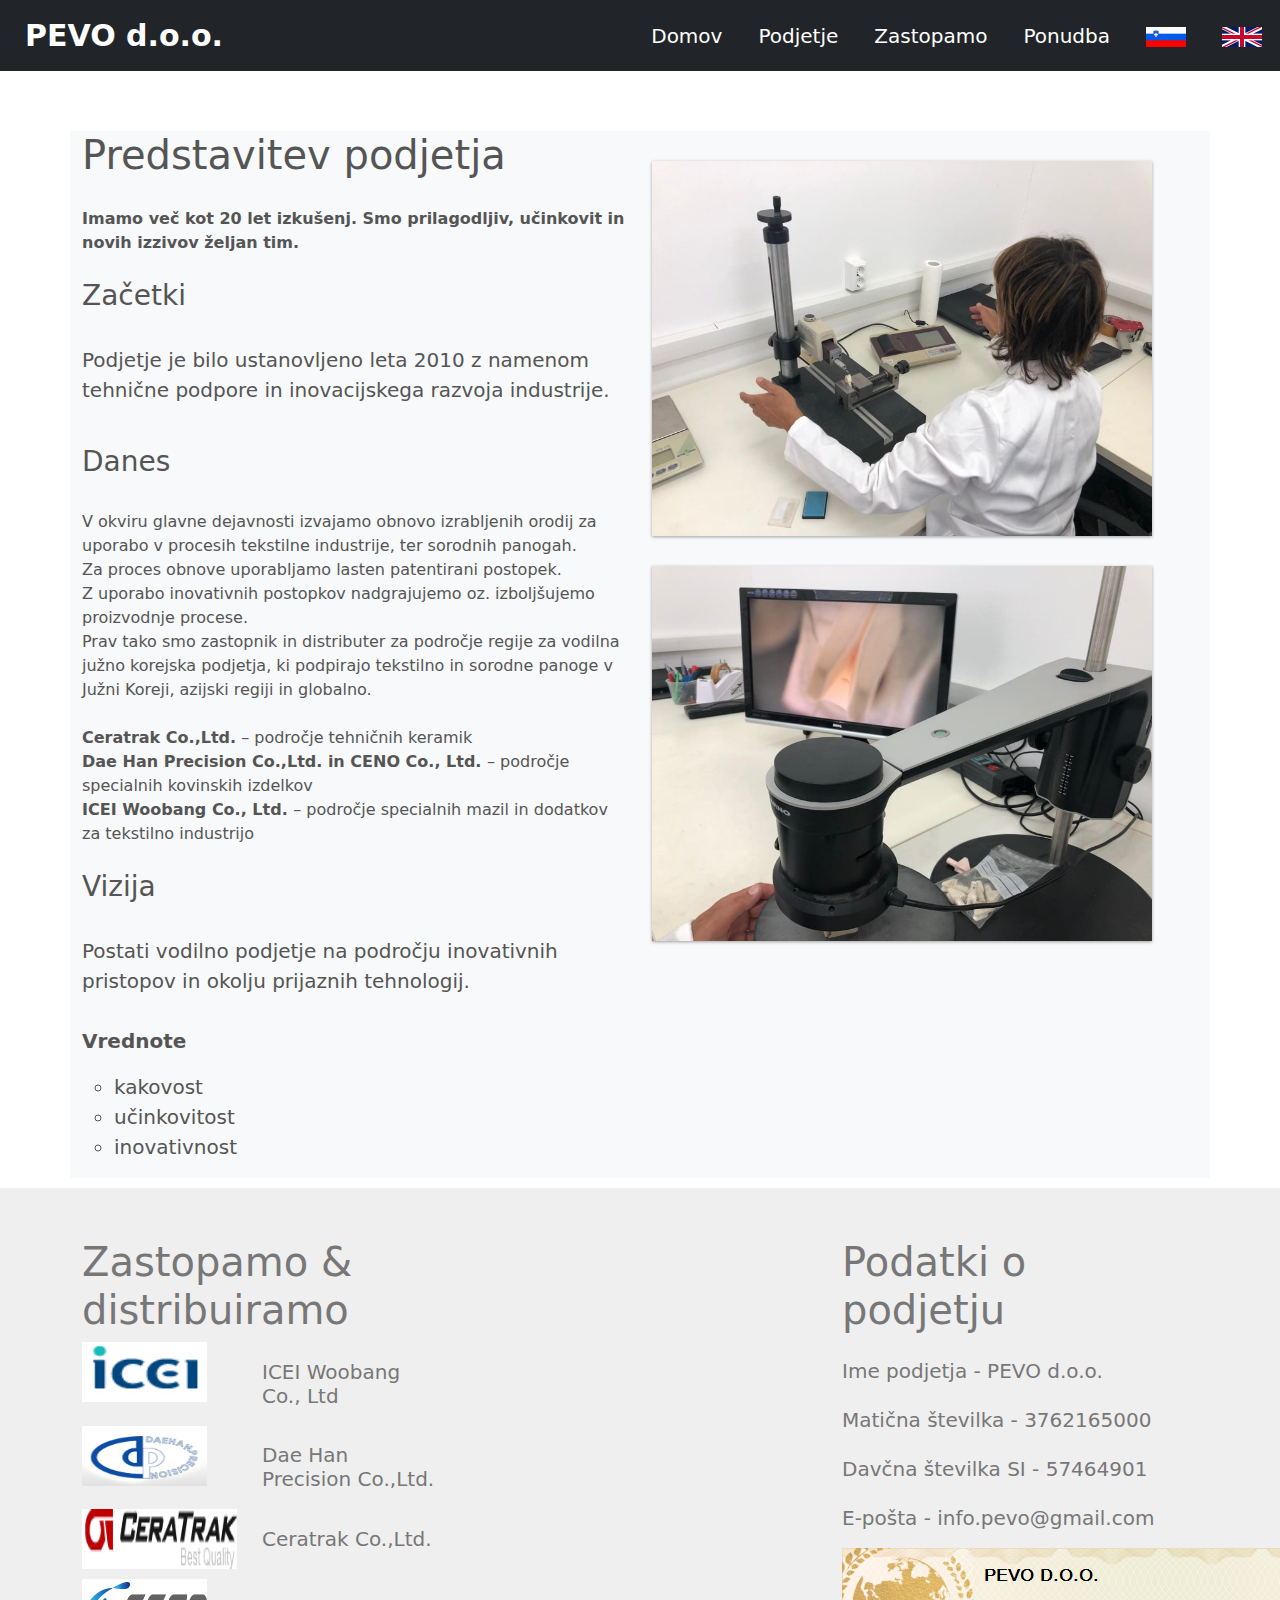
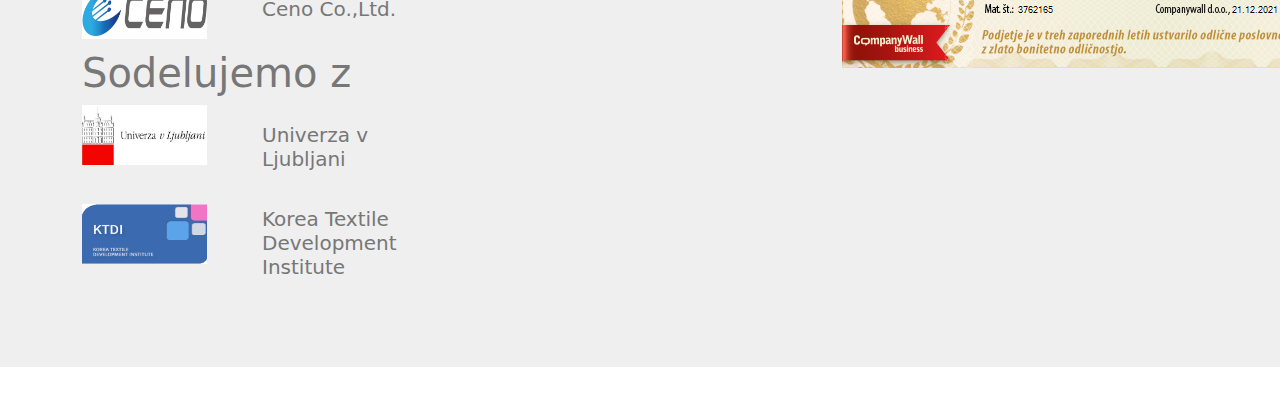
<file: Podjetje.html>
<!DOCTYPE html>
<html lang="sl">
<head>
    <meta charset="UTF-8">
    <meta name="viewport" content="width=device-width, initial-scale=1.0"> 
    <!-- tukaj še dopolnima!!! -->
    <meta name="description" content="PEVO d.o.o. ponuja obnavljanje artiklov iz tehničnih keramik, optimizacije in inženiring procesov, analiza in kontrola materialov, ter izobraževanje in svetovanja">
    <meta name="keywords" content="pevo, nekaj, nekaj" >  
    <meta name ="robots" content="index,follow">
    <meta name="googlebot" content="all" >
    <title> Podjetje Pevo </title>
    <link rel="stylesheet" href="css/css.css" type="text/css">
    <link rel="stylesheet" href="https://cdnjs.cloudflare.com/ajax/libs/font-awesome/5.15.3/css/all.min.css">
    <link href="https://cdn.jsdelivr.net/npm/bootstrap@5.0.1/dist/css/bootstrap.min.css" rel="stylesheet">
    <script src="https://code.jquery.com/jquery-3.2.1.slim.min.js"></script>
    <script src="https://cdnjs.cloudflare.com/ajax/libs/popper.js/1.12.9/umd/popper.min.js"></script>
    <script src="https://maxcdn.bootstrapcdn.com/bootstrap/4.0.0/js/bootstrap.min.js"></script>


</head>
<body>
    <section id="nav-bar">
        <nav class="navbar navbar-expand-lg navbar-dark bg-dark">
            <a class="navbar-brand" href="index.html"><!--<img id="logo_pic" src ="slike/logo2.png">--> <b>PEVO d.o.o.</b></a>
            <button class="navbar-toggler" type="button" data-toggle="collapse" data-target="#navbarNav" aria-controls="navbarNav" aria-expanded="false" aria-label="Toggle navigation">
              <span class="navbar-toggler-icon"></span>
            </button>
            <div class="collapse navbar-collapse" id="navbarNav">
              <ul class="navbar-nav ms-auto">
                <li class="nav-item active">
                  <a class="nav-link" href="index.html">Domov <span class="sr-only">(current)</span></a>
                </li>
                <li class="nav-item">
                  <a class="nav-link" href="Podjetje.html">Podjetje</a>
                </li>
                <li class="nav-item">
                    <a class="nav-link" href="#pisi_nam">Zastopamo</a>
                 </li>
                <li class="nav-item">
                    <a class="nav-link" href="index.html#O_nas_kratko">Ponudba</a>
                </li>
                <li class="nav-item">
                    <a class="nav-link" href="index.html"><img src="slike/zastave/slovenija.png" class="flags"></a>
                </li>
                <li class="nav-item">
                    <a class="nav-link" href="en/index.html"><img src = "slike/zastave/anglescina.png" class="flags"> </a>
                </li>
              </ul>
            </div>
          </nav>
        </section>
       
  
    <!-- Predstavitvene slike podjetja -->
    <section id ="O_nas_kratko">
        <div class="container">
            <div class="row">
            </div>
        </div>
        <div class="container">
            <div class="row">
                <div class="col-md-6 bg-light">
                    <h1>Predstavitev podjetja</h1>
                    <div class="about-content">
                        <strong>Imamo več kot 20 let izkušenj. Smo prilagodljiv, učinkovit in novih izzivov željan tim. </strong> <br><br>
                        <h3>Začetki</h3>
                        <br>
                         <p>   Podjetje je bilo ustanovljeno leta 2010 z namenom tehnične podpore in inovacijskega razvoja industrije. </p>
                        
                        <br>
                        <h3>Danes</h3>
                        <br>
                     V okviru glavne dejavnosti izvajamo obnovo izrabljenih orodij za uporabo v procesih tekstilne industrije, ter sorodnih panogah. <br>
                        Za proces obnove uporabljamo lasten patentirani postopek. <br>Z uporabo inovativnih postopkov nadgrajujemo oz. izboljšujemo proizvodnje procese.
                        <br>
                       
                        Prav tako smo zastopnik in distributer za področje regije za vodilna južno korejska podjetja, ki podpirajo tekstilno in sorodne panoge v Južni Koreji, azijski regiji in globalno.
                   
                    </br>  
                    </br> 
                        <a href="http://www.ceratrak.co.kr/" style="text-decoration:none; color:inherit"><b>Ceratrak Co.,Ltd.</b> – področje tehničnih keramik </a>
                        <br>
                        <a href="http://www.spinneret-dpc.com/eng/page/product/page1.php" style="text-decoration:none; color:inherit"><b>Dae Han Precision Co.,Ltd.</a> in<a href="http://ceno.kr/#" style="text-decoration:none; color:inherit"> CENO Co., Ltd. </a></b> – področje specialnih kovinskih izdelkov</a>
                        <br>
                       <a href ="http://icei.co.kr/eng/product/product.php?ckattempt=1" style="text-decoration:none; color:inherit"> <b>ICEI Woobang Co., Ltd. </b> –  področje specialnih mazil in dodatkov za tekstilno industrijo</a>
                        <br><br>
                        <h3>Vizija</h3>
                        <br>
                        <p>
                            
                        Postati vodilno podjetje na področju inovativnih pristopov in okolju prijaznih tehnologij.
                        <br>
                        <br>
                        <b>Vrednote</b>
                        <ul>
                            <li>kakovost</li>
                            <li>učinkovitost</li>
                            <li>inovativnost</li>
                        </ul>
                        </p>
                    </div>
                </div>
                <div class ="col-md-6 bg-light">
                    <img src="slike/slika2.jpg" id="predstavitvenaSlikaPodjetje" class ="img-fluid" style="margin-top:30px; width:500px; height:375px;">
                    <img src="slike/slika1.jpg" id="predstavitvenaSlikaPodjetje" class ="img-fluid" style="margin-top:30px; width:500px; height:375px;">
                </div>
            </div>
        </div>
       
        <section id="pisi_nam">
            <div class = "container">
              
                <div class="row">
                  
                    <div class="col-md-4 contact-info" id="zastopamo&sodelujemo" >
                        
                        <div class="margin_wrapper" class="dababy" style="margin-top:10px">
                        <h1>Zastopamo & distribuiramo</h1>
                        <div class=row>
                            <div class="span4">
                            <a href="http://icei.co.kr/eng/product/product.php"><img src="slike/partnerji/logo.jpg" style="float:left;" width="125" height="60"></a>
                            <h5 id="zastopamoText">ICEI Woobang Co., Ltd</h5>
                        </div>
                        </div>
                        <div class=row>
                            <div class="span4">
                            <a href="http://www.spinneret-dpc.com/eng/page/product/page1.php"><img src="slike/partnerji/logo2gif.gif" style="float:left;" width="125" height="60"></a>
                            <h5 id="zastopamoText">Dae Han Precision Co.,Ltd.</h5>
                        </div>
                        </div>
                        <div class=row>
                            <div class="span4">
                          <a href="http://www.ceratrak.co.kr/"><img src="slike/partnerji/ceratrak.gif" style="float:left;" width="155" height="60"></a>
                          <h5 id="zastopamoText" style="margin-left:180px">Ceratrak Co.,Ltd.</h5>
                          </div>
                          </div>
                          <div class=row>
                            <div class="span4">
                          <a href="http://ceno.kr"><img src="slike/logoceno.jpg" style="float:left;" width="125" height="60"></a>
                          <h5 id="zastopamoText" style="margin-left:180px">Ceno Co.,Ltd.</h5>
                          </div>
                          </div>
                          <h1>Sodelujemo z</h1>
                        <div class=row>
                            <div class="span4">
                           <a href="https://www.uni-lj.si/"><img src="slike/univerzaLj.png" style="float:left;" width="125" height="60"></a>
                           <h5 id="zastopamoText" style="margin-left:180px">Univerza v Ljubljani</h5>
                        </div>
                        </div>
                        <div class=row>
                             <div class="span4">
                             <a href="http://textile.or.kr/eng/sub1/sub1_1.jsp"><img src="slike/kTDI.png" style="float:left; margin-top:15px" width="125" height="60"></a>
                             <h5 id="zastopamoText" style="margin-left:180px; padding-bottom :20px">Korea Textile Development Institute</h5>
                       </div>
                       </div>
                       </div>
             
                    </div>
                    <div class="col-md-4"></div>

                    <div class="col-md-4 contact-info" id="#podatki" >
                        
                        <div class="margin_wrapper"  style="margin-top:10px">
                        <h1>Podatki o podjetju</h1>
                        <h5 style="margin-top:25px">Ime podjetja - PEVO d.o.o.</h5>
                        <h5 style="margin-top:25px">Matična številka - 3762165000</h5>
                        <h5 style="margin-top:25px">Davčna številka SI - 57464901</h5>
                        <h5 style="margin-top:25px">E-pošta - info.pevo@gmail.com</h5>
                        <a href="https://www.companywall.si/image/bonitet?id=116512&type=1&y=2021&v=gold1&lng=en" target="_blank">
                            <img src ="slike/pasicaNova.png"  style = "margin-top:10px">
                            
                  <!-- artikli -> ponudba height pa sirino si zamejo ker si prevec pametn postimi scroll
                    začetki inovacijskega razvoja industrije.
                    pri kratko o nas podrocje indsutrije
    
                    -->
    
                        </a>
                    </div>
                    </div>
                </div>
            </div>
        </section>

</body>

</html>
</file>
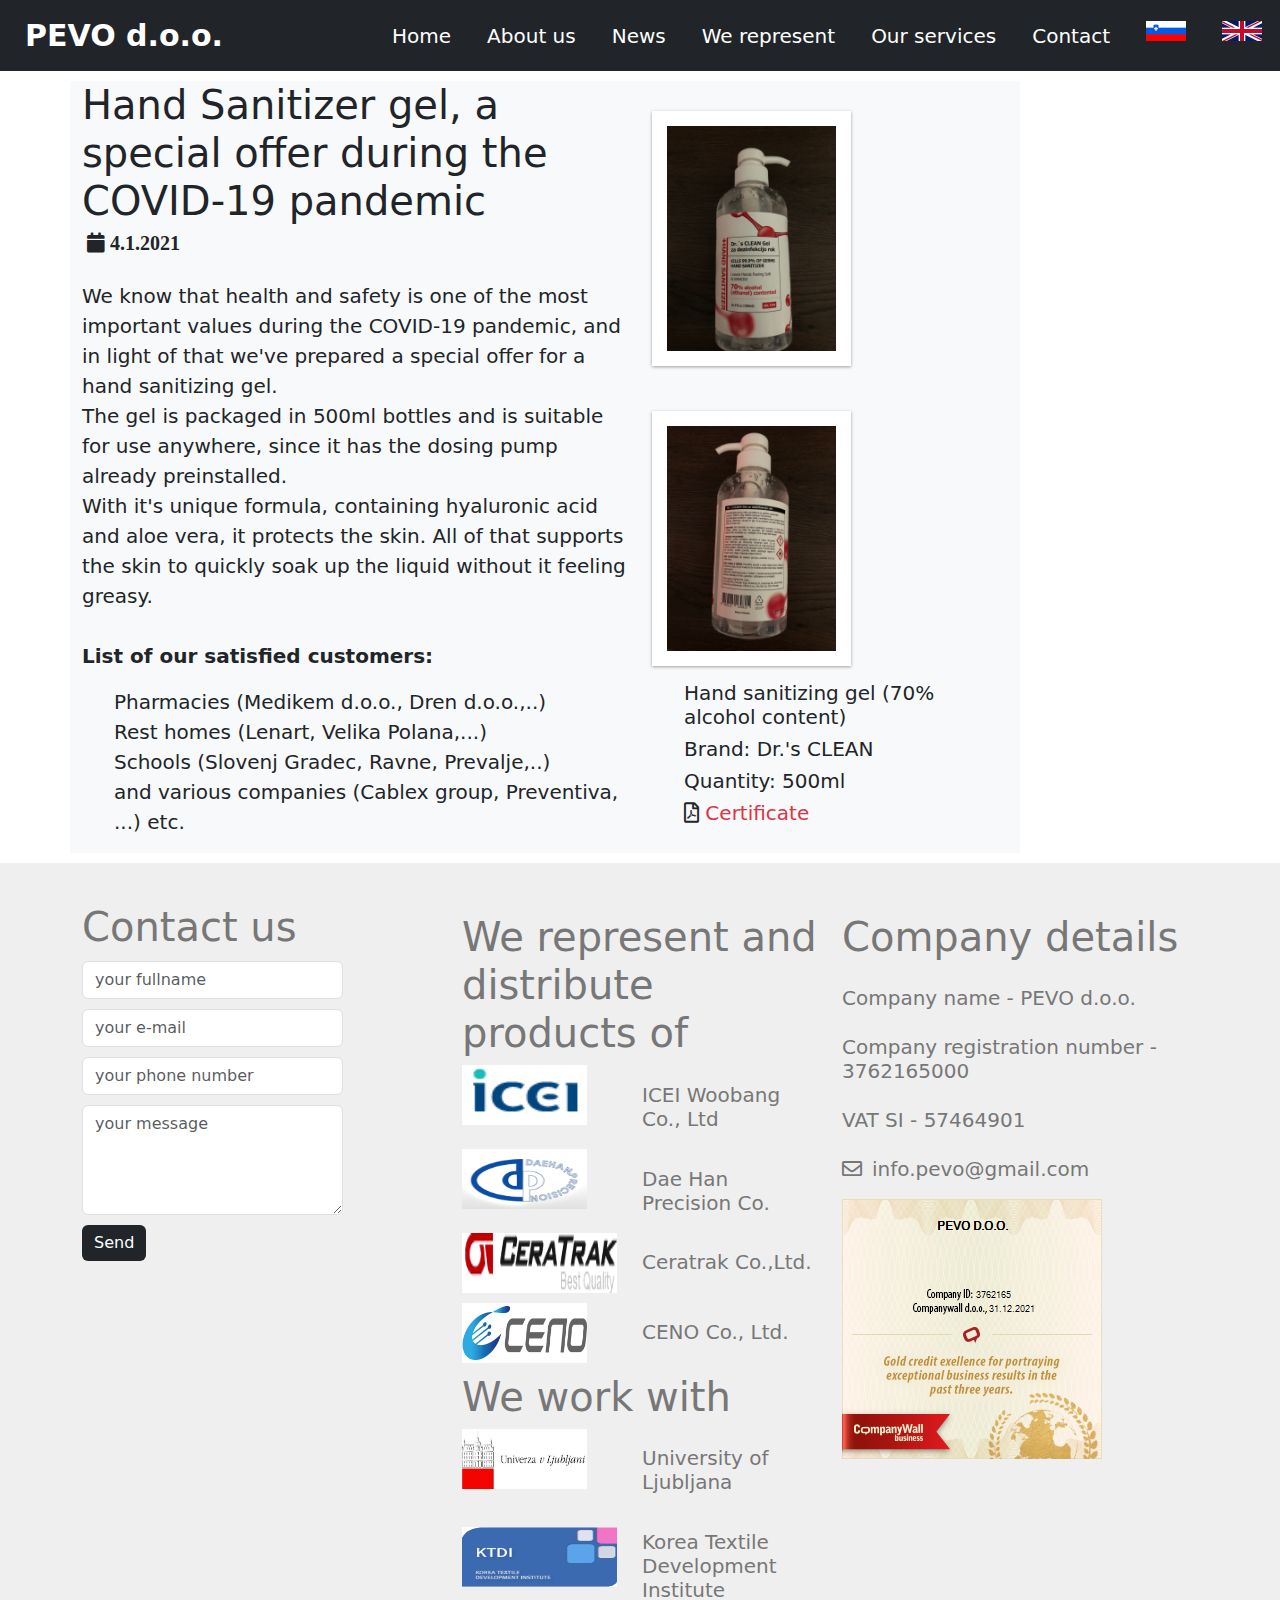
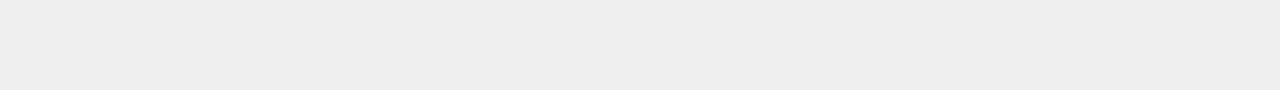
<file: en/aktualno.html>
<html>
    <html lang="en">
        <head>
            <meta charset="UTF-8">
            <meta name="viewport" content="width=device-width, initial-scale=1.0"> 
            <meta name="description" content="Company PEVO D.O.O offers a wide array of services in the textile industry, such as renewing worn out tools and distributing new ones.">
            <meta name="keywords" content="PEVO, ceramics, melt spinnerets" >  
            <meta name ="robots" content="index,follow">
            <meta name="googlebot" content="all" >
            <title>PEVO</title>
            <link rel="stylesheet" href="../css/css.css" type="text/css">
            <link rel="stylesheet" href="https://cdnjs.cloudflare.com/ajax/libs/font-awesome/5.15.3/css/all.min.css">
            <link href="https://cdn.jsdelivr.net/npm/bootstrap@5.0.1/dist/css/bootstrap.min.css" rel="stylesheet">
            <script src="https://code.jquery.com/jquery-3.2.1.slim.min.js"></script>
            <script src="https://cdnjs.cloudflare.com/ajax/libs/popper.js/1.12.9/umd/popper.min.js"></script>
            <script src="https://maxcdn.bootstrapcdn.com/bootstrap/4.0.0/js/bootstrap.min.js"></script>
        
        
        </head>
<body>
    <section id="nav-bar">
        <nav class="navbar navbar-expand-lg navbar-dark bg-dark">
            <a class="navbar-brand" href="index.html"><!--<img id="logo_pic" src ="slike/logo2.png">--> <b>PEVO d.o.o.</b></a>
            <button class="navbar-toggler" type="button" data-toggle="collapse" data-target="#navbarNav" aria-controls="navbarNav" aria-expanded="false" aria-label="Toggle navigation">
              <span class="navbar-toggler-icon"></span>
            </button>
            <div class="collapse navbar-collapse" id="navbarNav">
              <ul class="navbar-nav ms-auto">
                <li class="nav-item active">
                  <a class="nav-link" href="index.html">Home <span class="sr-only">(current)</span></a>
                </li>
                <li class="nav-item">
                  <a class="nav-link" href="Podjetje.html">About us</a>
                </li>
                <li class="nav-item">
                  <a class="nav-link" href="aktualno.html">News</a>
                </li>
                <li class="nav-item">
                    <a class="nav-link" href="#zastopamo&sodelujemo">We represent</a>
                 </li>
                <li class="nav-item">
                    <a class="nav-link" href="index.html#O_nas_kratko" >Our services</a>
                </li>
                <li class="nav-item">
                    <a class="nav-link" href="#pisi_nam">Contact</a>
                </li>
                <li class="nav-item">
                    <a class="nav-link" href="../index.html"><img src="../slike/zastave/slovenija.png" class="flags"></a>
                </li>
                <li class="nav-item">
                    <a class="nav-link" href="index.html"><img src = "../slike/zastave/anglescina.png" class="flags"> </a>
                </li>
              </ul>
            </div>
          </nav>
        </section>

    <section id = "articleThing">
        <div class="container">
            <div class="row">
            </div>
        </div>
        <div class="container">
            <div class="row">
                <div class="col-md-6 bg-light">
                    <h1>Hand Sanitizer gel, a special offer during the COVID-19 pandemic</h1>
                    <h5><i id="clanek"class="fas fa-calendar"> 4.1.2021</i> </h5>
                    
                    <div class="about-content">
                        <p> <!--Ker se zavedamo družbene odgovornosti smo pripravili, v sodelovanju z Južno Korejskimi partnerji v času covida ugodno ponudbo kakovostnega
                           razkužila za roke. -->
                            We know that health and safety is one of the most important values during the COVID-19 pandemic, and in light of that we've 
                            prepared a special offer for a hand sanitizing gel.
                            
                             <br>

                            <!-- Pakirano je v 500ml plastenkah in je primerno za uporabo praktično povsod, zaradi že vgrajene pumpice za doziranje.<br>
                             Razkužilo je prijetno za uporabo, saj zaradi edinstvene formulacije, ki vsebuje tako hilauronsko kislino kot aloe vero,
                              kožo ščiti in varuje, hkrati pa se izjemno hitro vanjo tudi vpija in ne pušča mastnega oziroma lepljivega občutka.-->
                              The gel is packaged in 500ml bottles and is suitable for use anywhere, since it has the dosing pump already preinstalled. <br>
                              With it's unique formula, containing hyaluronic acid and aloe vera, it protects the skin. All of that supports the skin
                              to quickly soak up the liquid without it feeling greasy. 

                               <br>
                            <br>
                            <b>List of our satisfied customers:</b>
                            <ul>
                            <li class ="list-group-item bg-light" style="border:0px;"> Pharmacies (Medikem d.o.o., Dren d.o.o.,..)
                            <li class ="list-group-item bg-light" style="border:0px;"> Rest homes (Lenart, Velika Polana,...)
                            <li class ="list-group-item bg-light" style="border:0px;"> Schools (Slovenj Gradec, Ravne, Prevalje,..)
                            <li class ="list-group-item bg-light" style="border:0px;"> and various companies (Cablex group, Preventiva, ...) etc.
                            </ul> </p>
                    </div>
                </div>
                <div class ="col-md-4 bg-light">
                    <img data-enlargeable src="../slike/razkuzilo/razkuzilo.jpg" id="razkuzilo" class="img-fluid" style="margin-top:30px;">
                    <img src="../slike/razkuzilo/IMG_1735.jpg" id="razkuzilo" class="img-fluid" style="margin-top:30px">
                    <ul>
                      <h5>  <li class ="list-group-item bg-light" style="border:0px;">Hand sanitizing gel (70% alcohol content)</li></h5>
                      <h5><li class ="list-group-item bg-light" style="border:0px;">Brand: Dr.'s CLEAN</li></h5>
                      <h5>  <li class ="list-group-item bg-light" style="border:0px;">Quantity: 500ml</li></h5>
                      <h5>  <li class ="list-group-item bg-light" style="border:0px;"><i class="far fa-file-pdf"></i><a href="../slike/razkuzilo/Poročilo o kemijskem preskusanju z evidenčno oznako 1072-17-19446-21-5467-K.pdf" class="link-danger" id="clanekLink" style="text-decoration:0" download="dababy.pdf"> Certificate</a></li></h5>
                    </ul>
                </div>
            </div>
        </div>
       
    </section>
    <section id="pisi_nam">
        <div class = "container">
          
            <div class="row">
                <div class="col-md-3">
                    <h1>Contact us</h1>
                    <form class="contact-form" action="https://formspree.io/f/meqvllrk" method="post" name="form">
                        <div class="form-group">
                            <input type ="text" class="form-control" placeholder="your fullname" name ="ime in priimek">

                        </div>
                        <div class="form-group">
                            <input type ="email" class="form-control" placeholder="your e-mail" name="email naslov">
                            
                        </div>
                        <div class="form-group ">
                            <input type ="number" class="form-control" placeholder="your phone number" name="telefonska stevilka">
                            
                        </div>
                        <div class="form-group ">
                            <textarea  class="form-control" placeholder="your message" rows = "4" name="sporocilo"></textarea>
                            
                        </div>
                        <button type="submit" value ="submit" class ="btn btn-primary bg-dark">Send</button>
                    </form>
                </div>
                <div class="col-md-1"></div>
                <div class="col-md-4 contact-info" id="zastopamo&sodelujemo" >
                    
                    <div class="margin_wrapper" class="dababy" style="margin-top:10px">
                    <h1>We represent and distribute products of</h1>
                    <div class=row>
                        <div class="span4">
                        <a href="http://icei.co.kr/eng/product/product.php"><img src="../slike/partnerji/logo.jpg" style="float:left;" width="125" height="60"></a>
                        <h5 id="zastopamoText">ICEI Woobang Co., Ltd</h5>
                    </div>
                    </div>
                    <div class=row>
                        <div class="span4">
                        <a href="http://www.spinneret-dpc.com/eng/page/product/page1.php"><img src="../slike/partnerji/logo2gif.gif" style="float:left;" width="125" height="60"></a>
                        <h5 id="zastopamoText">Dae Han Precision Co.</h5>
                    </div>
                    </div>
                    <div class=row>
                        <div class="span4">
                      <a href="http://www.ceratrak.co.kr/"><img src="../slike/partnerji/ceratrak.gif" style="float:left;" width="155" height="60"></a>
                      <h5 id="zastopamoText" style="margin-left:180px">Ceratrak Co.,Ltd.</h5>
                      </div>
                      </div>
                      <div class=row>
                        <div class="span4">
                      <a href="http://ceno.kr"><img src="../slike/logoceno.jpg" style="float:left;" width="125" height="60"></a>
                      <h5 id="zastopamoText" style="margin-left:180px">CENO Co., Ltd.</h5>
                      </div>
                      </div>
                      <h1>We work with</h1>
                    <div class=row>
                        <div class="span4">
                       <a href="https://www.uni-lj.si/"><img src="../slike/univerzaLj.png" style="float:left;" width="125" height="60"></a>
                       <h5 id="zastopamoText" style="margin-left:180px">University of Ljubljana</h5>
                    </div>
                    </div>
                    <div class=row>
                         <div class="span4">
                         <a href="http://textile.or.kr/eng/sub1/sub1_1.jsp"><img src="../slike/kTDI.png" style="float:left; margin-top:15px" width="155" height="60"></a>
                         <h5 id="zastopamoText" style="margin-left:180px; padding-bottom :20px">Korea Textile Development Institute</h5>
                   </div>
                   </div>
                   </div>
         
                </div>
                <div class="col-md-4 contact-info" id="#podatki" >
                    
                    <div class="margin_wrapper"  style="margin-top:10px">
                    <h1>Company details</h1>
                    <h5 style="margin-top:25px">Company name - PEVO d.o.o.</h5>
                    <h5 style="margin-top:25px">Company registration number - 3762165000</h5>
                    <h5 style="margin-top:25px">VAT SI - 57464901</h5>
                    <h5 style="margin-top:25px"><i class="far fa-envelope"></i>info.pevo@gmail.com</h5>
                    <a href="https://www.companywall.si/image/bonitet?id=116512&type=1&y=2021&v=gold1&lng=en" target="_blank">
                        <img src ="../slike/pasicaEng.png" style="margin-top:10px">
                        
              <!-- artikli -> ponudba height pa sirino si zamejo ker si prevec pametn postimi scroll
                začetki inovacijskega razvoja industrije.
                pri kratko o nas podrocje indsutrije

                -->

                    </a>
                </div>
                </div>
            </div>
        </div>
    </section>
</body>
</html>
</file>
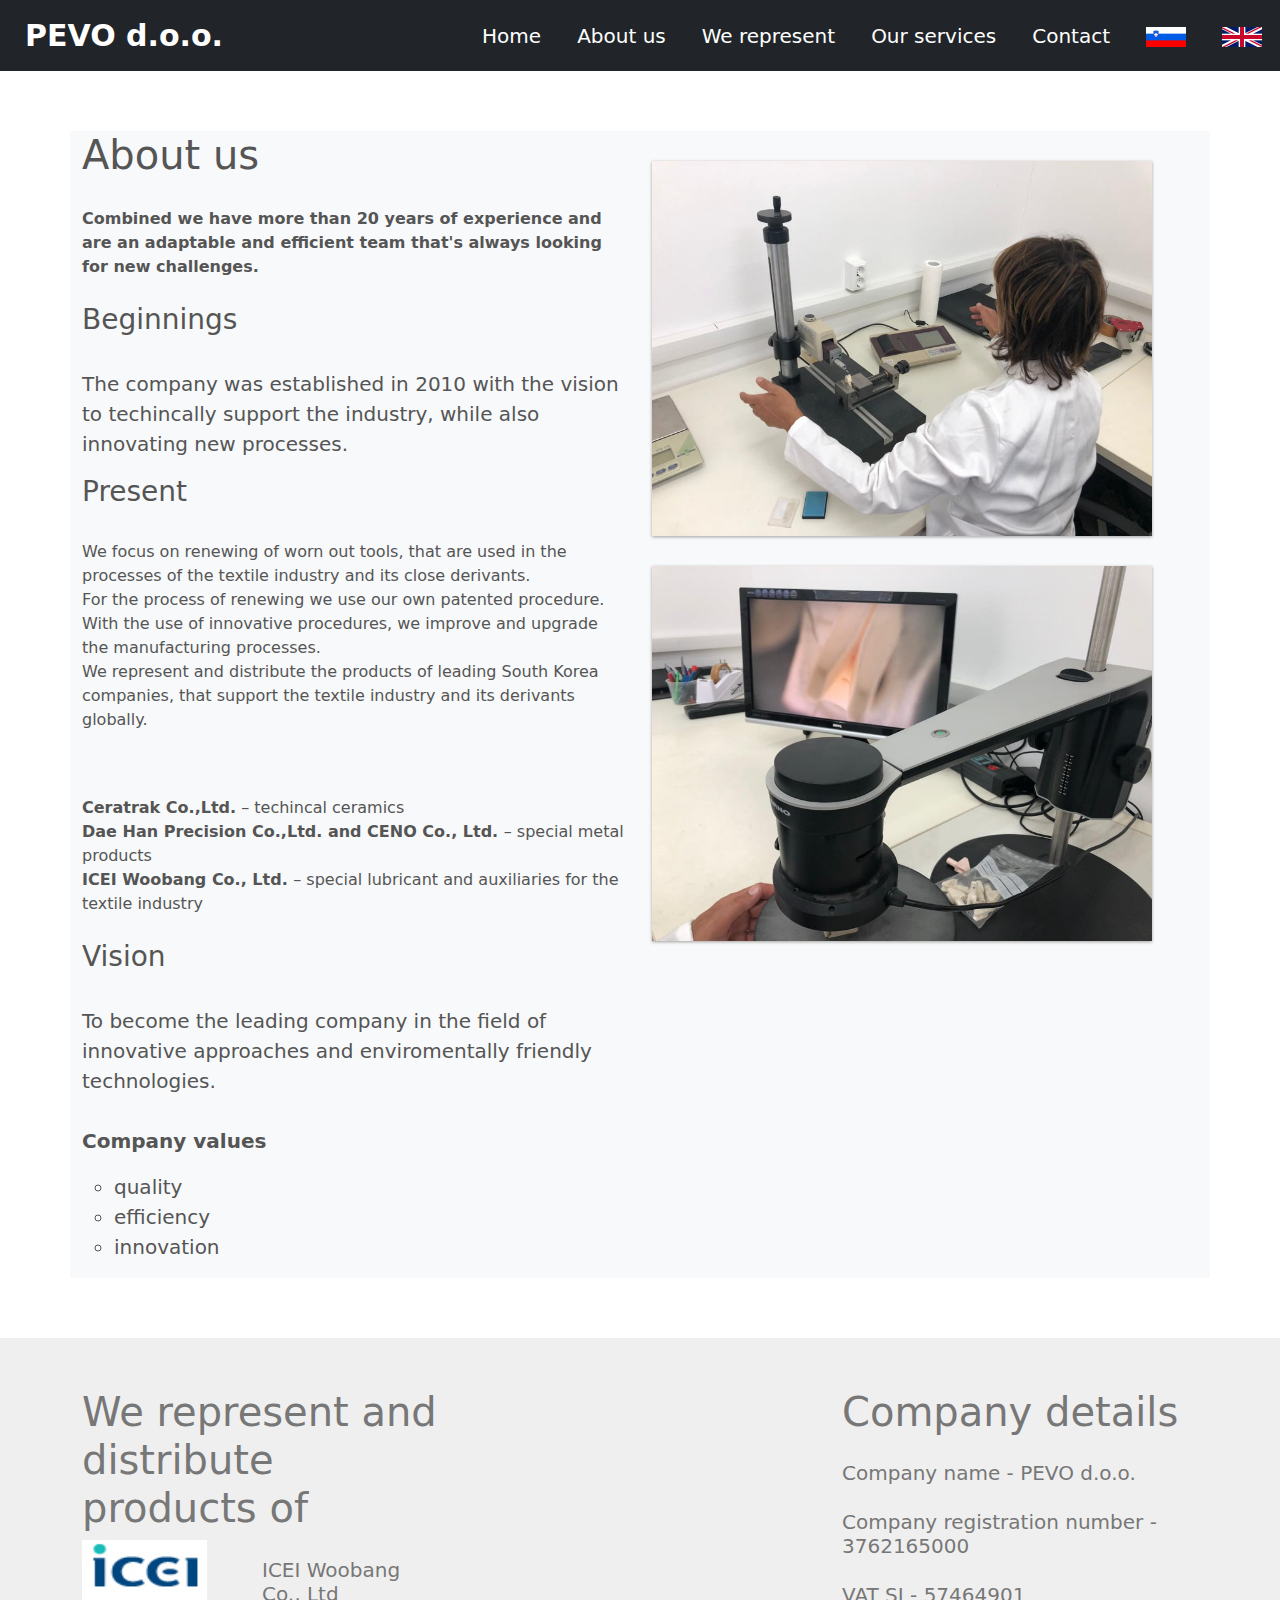
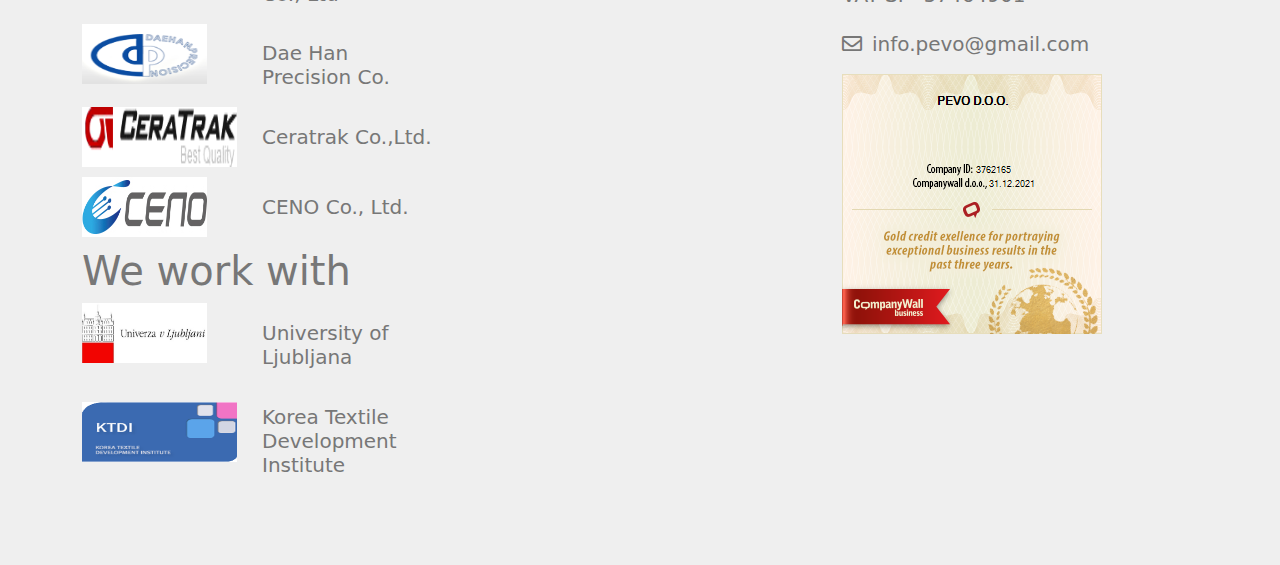
<file: en/Podjetje.html>
<!DOCTYPE html>
<html lang="en">
<head>
    <meta charset="UTF-8">
    <meta name="viewport" content="width=device-width, initial-scale=1.0"> 
    <meta name="description" content="Company PEVO D.O.O offers a wide array of services in the textile industry, such as renewing worn out tools and distributing new ones.">
    <meta name="keywords" content="PEVO, ceramics, melt spinnerets" >  
    <meta name ="robots" content="index,follow">
    <meta name="googlebot" content="all" >
    <title>PEVO</title>
    <link rel="stylesheet" href="../css/css.css" type="text/css">
    <link rel="stylesheet" href="https://cdnjs.cloudflare.com/ajax/libs/font-awesome/5.15.3/css/all.min.css">
    <link href="https://cdn.jsdelivr.net/npm/bootstrap@5.0.1/dist/css/bootstrap.min.css" rel="stylesheet">
    <script src="https://code.jquery.com/jquery-3.2.1.slim.min.js"></script>
    <script src="https://cdnjs.cloudflare.com/ajax/libs/popper.js/1.12.9/umd/popper.min.js"></script>
    <script src="https://maxcdn.bootstrapcdn.com/bootstrap/4.0.0/js/bootstrap.min.js"></script>


</head>
<body>
    <section id="nav-bar">
        <nav class="navbar navbar-expand-lg navbar-dark bg-dark">
            <a class="navbar-brand" href="index.html"><!--<img id="logo_pic" src ="slike/logo2.png">--> <b>PEVO d.o.o.</b></a>
            <button class="navbar-toggler" type="button" data-toggle="collapse" data-target="#navbarNav" aria-controls="navbarNav" aria-expanded="false" aria-label="Toggle navigation">
              <span class="navbar-toggler-icon"></span>
            </button>
            <div class="collapse navbar-collapse" id="navbarNav">
              <ul class="navbar-nav ms-auto">
                <li class="nav-item active">
                  <a class="nav-link" href="index.html">Home <span class="sr-only">(current)</span></a>
                </li>
                <li class="nav-item">
                  <a class="nav-link" href="Podjetje.html">About us</a>
                </li>
                <li class="nav-item">
                    <a class="nav-link" href="#zastopamo&sodelujemo">We represent</a>
                 </li>
                <li class="nav-item">
                    <a class="nav-link" href="index.html#O_nas_kratko" >Our services</a>
                </li>
                <li class="nav-item">
                    <a class="nav-link" href="#pisi_nam">Contact</a>
                </li>
                <li class="nav-item">
                    <a class="nav-link" href="../index.html"><img src="../slike/zastave/slovenija.png" class="flags"></a>
                </li>
                <li class="nav-item">
                    <a class="nav-link" href="index.html"><img src = "../slike/zastave/anglescina.png" class="flags"> </a>
                </li>
              </ul>
            </div>
          </nav>
        </section>
       
  
    <!-- Predstavitvene ../slike podjetja -->
    <section id ="O_nas_kratko">
        <div class="container">
            <div class="row">
            </div>
        </div>
        <div class="container">
            <div class="row">
                <div class="col-md-6 bg-light">
                    <h1>About us</h1>
                    <div class="about-content">
                        <strong>Combined we have more than 20 years of experience and are an  adaptable and efficient team that's always looking for new challenges. </strong> <br><br>
                        <h3>Beginnings</h3>
                        <br>
                         <p>  <!-- Podjetje je bilo ustanovljeno leta 2010 z namenom tehnične podpore in inovacijskega razvoja industrije. -->
                            The company was established in 2010 with the vision to techincally support the industry, while also innovating new processes.
                        
                        <br>
                        <h3>Present</h3>
                        <br>
                        <!--V okviru glavne dejavnosti izvajamo obnovo izrabljenih orodij za uporabo v procesih tekstilne industrije, ter sorodnih panogah.-->
                        We focus on renewing of worn out tools, that are used in the processes of the textile industry and its close derivants.  <br>
                       <!-- Za proces obnove uporabljamo lasten patentirani postopek.--> For the process of renewing we use our own patented procedure.
                        <br><!--Z uporabo inovativnih postopkov nadgrajujemo oz. izboljšujemo proizvodnje procese.-->
                        With the use of innovative procedures, we improve and upgrade the manufacturing processes.
                        <br>
                        <!--Prav tako smo zastopnik in distributer za vodilna južnokorejska podjetja, ki podpirajo tekstilno in sorodne panoge v Južni Koreji, azijski regiji in globalno. -->
                        We represent and distribute the products of leading South Korea companies, that support the textile industry and its derivants globally.</p>
                    </br>  
                    </br> 
                        <a href="http://www.ceratrak.co.kr/" style="text-decoration:none; color:inherit"><b>Ceratrak Co.,Ltd.</b> – techincal ceramics </a>
                        <br>
                        <a href="http://www.spinneret-dpc.com/eng/page/product/page1.php" style="text-decoration:none; color:inherit"><b>Dae Han Precision Co.,Ltd.</a> and<a href="http://ceno.kr/#" style="text-decoration:none; color:inherit"> CENO Co., Ltd. </a></b> – special metal products</a>
                        <br>
                       <a href ="http://icei.co.kr/eng/product/product.php?ckattempt=1" style="text-decoration:none; color:inherit"> <b>ICEI Woobang Co., Ltd. </b> –  special lubricant and auxiliaries for the textile industry</a>
                        <br><br>
                        <h3>Vision</h3>
                        <br>
                        <p>
                            
                     
                        To become the leading company in the field of innovative approaches and enviromentally friendly technologies.
                        <br>
                        <br>
                        <b>Company values</b>
                        <ul>
                            <li>quality</li>
                            <li>efficiency</li>
                            <li>innovation</li>
                        </ul>
                        </p>
                    </div>
                </div>
                <div class ="col-md-6 bg-light">
                    <img src="../slike/slika2.jpg" id="predstavitvenaSlikaPodjetje" class ="img-fluid" style="margin-top:30px; width:500px; height:375px;">
                    <img src="../slike/slika1.jpg" id="predstavitvenaSlikaPodjetje" class ="img-fluid" style="margin-top:30px; width:500px; height:375px;">
                </div>
            </div>
        </div>
       
    </section>

    <section id="pisi_nam">
        <div class = "container">
          
            <div class="row">
                <div class="col-md-4 contact-info" id="zastopamo&sodelujemo" >
                    
                    <div class="margin_wrapper" class="dababy" style="margin-top:10px">
                    <h1>We represent and distribute products of</h1>
                    <div class=row>
                        <div class="span4">
                        <a href="http://icei.co.kr/eng/product/product.php"><img src="../slike/partnerji/logo.jpg" style="float:left;" width="125" height="60"></a>
                        <h5 id="zastopamoText">ICEI Woobang Co., Ltd</h5>
                    </div>
                    </div>
                    <div class=row>
                        <div class="span4">
                        <a href="http://www.spinneret-dpc.com/eng/page/product/page1.php"><img src="../slike/partnerji/logo2gif.gif" style="float:left;" width="125" height="60"></a>
                        <h5 id="zastopamoText">Dae Han Precision Co.</h5>
                    </div>
                    </div>
                    <div class=row>
                        <div class="span4">
                      <a href="http://www.ceratrak.co.kr/"><img src="../slike/partnerji/ceratrak.gif" style="float:left;" width="155" height="60"></a>
                      <h5 id="zastopamoText" style="margin-left:180px">Ceratrak Co.,Ltd.</h5>
                      </div>
                      </div>
                      <div class=row>
                        <div class="span4">
                      <a href="http://ceno.kr"><img src="../slike/logoceno.jpg" style="float:left;" width="125" height="60"></a>
                      <h5 id="zastopamoText" style="margin-left:180px">CENO Co., Ltd.</h5>
                      </div>
                      </div>
                      <h1>We work with</h1>
                    <div class=row>
                        <div class="span4">
                       <a href="https://www.uni-lj.si/"><img src="../slike/univerzaLj.png" style="float:left;" width="125" height="60"></a>
                       <h5 id="zastopamoText" style="margin-left:180px">University of Ljubljana</h5>
                    </div>
                    </div>
                    <div class=row>
                         <div class="span4">
                         <a href="http://textile.or.kr/eng/sub1/sub1_1.jsp"><img src="../slike/kTDI.png" style="float:left; margin-top:15px" width="155" height="60"></a>
                         <h5 id="zastopamoText" style="margin-left:180px; padding-bottom :20px">Korea Textile Development Institute</h5>
                   </div>
                   </div>
                   </div>
         
                </div>
                <div class="col-md-4" > </div>
                <div class="col-md-4 contact-info" id="#podatki" >
                    
                    <div class="margin_wrapper"  style="margin-top:10px">
                    <h1>Company details</h1>
                    <h5 style="margin-top:25px">Company name - PEVO d.o.o.</h5>
                    <h5 style="margin-top:25px">Company registration number - 3762165000</h5>
                    <h5 style="margin-top:25px">VAT SI - 57464901</h5>
                    <h5 style="margin-top:25px"><i class="far fa-envelope"></i>info.pevo@gmail.com</h5>
                    <a href="https://www.companywall.si/image/bonitet?id=116512&type=1&y=2021&v=gold1&lng=en" target="_blank">
                        <img src ="../slike/pasicaEng.png" style="margin-top:10px">
                        
              <!-- artikli -> ponudba height pa sirino si zamejo ker si prevec pametn postimi scroll
                začetki inovacijskega razvoja industrije.
                pri kratko o nas podrocje indsutrije

                -->

                    </a>
                </div>
                </div>
            </div>
        </div>
    </section>

</body>

</html>
</file>
<file: css/css.css>
/* navigacija */
 *
 {
     margin: 0;
     padding: 0;
 }
 #nav-bar{
     position: sticky;
     top: 0;
     z-index: 10;
 }

 .navbar-brand img{
     height: 50px;
 }
 .navbar-nav li{
     padding: 0 10px;

 }
 .navbar-nav li a{
    padding: 0 10px;
    float: right;
    text-align:left;
}
#nav-bar ul li a:hover
{
    color: #007bff!important;
}
.navbar-toggler
{
    border: none !important;
}
.nav-link{
    color:#555!important;
    font-weight: 555;
    font-size: 16px;
}
#O_nas_kratko{
    padding-top: 50px;
    padding-bottom: 50px;
    color:#555;
}
#oNasButton
{
    margin-top:10px;
    margin-bottom:15px;
}
.about-content{
    padding-top: 20px;
}

.flags {
    height:20px;
}

.nav-link{
    color: #fff !important;;
}

.container {
    margin-bottom: 10px;
    position: relative;
}
.navbar-brand {
    margin-left: 25px;
    font-size: 30px!important;
}
ul {
    list-style-position: inside;
}


.form-group {
    margin: 10px 0px 10px;
}

#pisi_nam h1{
    margin-left:0px
}

#pisi_nam {
    background: #efefef;
    padding-top :40px;
    padding-bottom:40px;
    color:#777;
}

.btn-primary {
    border:none !important;
    
}

.fa-envelope{
    margin-right:10px;
}

.fa-phone{
    margin-right:10px
}
.fa-map-marker-alt {
    margin-right:14px
}

#predstavitvenaSlikaPodjetje{
    padding: 0px 0px 0px;
    background-color: white;
    box-shadow: 0 1px 3px rgba(34, 25, 25, 0.4);
    -moz-box-shadow: 0 1px 2px rgba(34,25,25,0.4);
    -webkit-box-shadow: 0 1px 3px rgba(34, 25, 25, 0.4);
    height:350px;
}

#aktualnoKratko div {
    margin-right:10px;
}

#predstavitvenaSlikaAktualno{
    padding: 3px 3px 3px;
    background-color: white;
    box-shadow: 0 1px 3px rgba(34, 25, 25, 0.4);
    -moz-box-shadow: 0 1px 2px rgba(34,25,25,0.4);
    -webkit-box-shadow: 0 1px 3px rgba(34, 25, 25, 0.4);
}

.equal {
    display: flex;
    display: -webkit-flex;
    flex-wrap: wrap;
  }
  #predstavitvenaSlika1{
    padding: 15px 15px 15px;
    background-color: white;
    box-shadow: 0 1px 3px rgba(34, 25, 25, 0.4);
    -moz-box-shadow: 0 1px 2px rgba(34,25,25,0.4);
    -webkit-box-shadow: 0 1px 3px rgba(34, 25, 25, 0.4);
    margin-top: 55px;
    margin-bottom: 15px;
    width:100%;
    height:auto;
  }
  #predstavitvenaSlika{
    padding: 15px 15px 15px;
    background-color: white;
    box-shadow: 0 1px 3px rgba(34, 25, 25, 0.4);
    -moz-box-shadow: 0 1px 2px rgba(34,25,25,0.4);
    -webkit-box-shadow: 0 1px 3px rgba(34, 25, 25, 0.4);
    margin-top: 15px;
    margin-bottom: 15px;
    height:450px;
  }


  .clanek {
      width:49%;
    background: #efefef;
  }

  #clanek {
    margin-left:5px
  }
  #aktPic {
    width:150px;
    height:auto;
    margin-left:3%;
}

#razkuzilo {
    padding: 15px 15px 15px;
    background-color: white;
    box-shadow: 0 1px 3px rgba(34, 25, 25, 0.4);
    -moz-box-shadow: 0 1px 2px rgba(34,25,25,0.4);
    -webkit-box-shadow: 0 1px 3px rgba(34, 25, 25, 0.4);
    margin-top: 15px;
    margin-bottom: 15px;
    height: 255px;
}

p {
    font-size: 20px;
}

li {
    font-size: 20px;
    list-style:circle;
}

.row {
    margin-bottom:10px;
}


#zastopamoText {
    margin-top:5%;
    margin-left: 180px;
}

#zastopstvaPonudba{
    text-decoration: none;
    color:inherit;
}

.nav-item {
    list-style: none;
}
</file>
<file: styles.css>
* {
    box-sizing: border-box;
    margin: 0;
    padding: 0;
}
body {
    font-family: Arial, sans-serif;
    line-height: 1.6;
    margin: 0;
}

.navbar {
    display: flex;
    justify-content: space-between;
    align-items: center;
    background-color: black;
    color: white;
    padding: 10px 20px;
    position: sticky;
    top: 0;
    z-index: 1000;
}

.logo {
    font-size: 32px;
    font-weight: bold;
}

.nav-links {
    display: flex;
    flex: 1 0 30%;
    gap: 20px;
    margin-left: 15px;
}


.nav-button {
    color: white;
    text-decoration: none;
    font-size: 16px;
    transition: color 0.3s;
}

.nav-button:hover {
    color: gray;
}



.flags {
    display: flex;
    gap: 10px;
}

.flag {
    width: 24px;
    height: 24px;
    border-radius: 3px;
}


  .hero h1 {
    font-size: 128px;
  }
  
  .hero h1,
  .hero p,
  .hero .cta-button {
    position: relative;
    z-index: 2; 
  }
.hero {
    height: auto;
    width: 100%;
    color: #fff; 
    padding-top: 30px;
    border-radius: 8px;
    box-shadow: 0 4px 15px rgba(0, 0, 0, 0.1);
    margin-bottom: 30px;
    text-align: center;
    background-color: #f7f7f7;
}

.hero h1{
    color: black;
    padding-bottom: 5px;
}
.hero h2{
    color: black;
}

.hero-container {
    display: flex;
    width: 100%;
    justify-content: space-evenly;
    margin-top: 50px;
}

.hero-container h3 {
    color: gray;
    font-size: large;
}



.main-content {
    display: flex;
    flex-direction: column;
    justify-content: center;
    align-items: center;
    padding: 40px 20px;
    gap: 20px;
    max-width: 100%; 
    margin: auto;
}

.aktualno_tab {
    height: 100%;
    padding: 20px 20px;
    display:flex;
    flex-direction: row;
    justify-content: space-around;
    align-items: center;
}

.aktualno_tab h1 {
    font-size: 30px;
}

.news-tab {
    width: 30%;
    display: flex;
    flex-direction: column;
    text-align: center;
    background-color: #f7f7f7;
    align-items: center;
    padding: 20px; 
    border-radius: 0px;
  }
  
  .news-tab:hover {
    box-shadow: 0 8px 20px rgba(0, 0, 0, 0.2), 0 4px 10px rgba(0, 0, 0, 0.15); 
  }
.news-tab p {
    display: flex;
}

.box {
    background-color: white;
    border-radius: 12px;
    box-shadow: 0 4px 8px rgba(0, 0, 0, 0.3);
    width: 80%;
    display:flex;
    align-items: center;
}
.box-xD {
    border-radius: 12px;
    box-shadow: 0 4px 8px rgba(0, 0, 0, 0.3);
    width: 80%;
    display:flex;
}
.box-xD p {
    font-size: 20px;
}

.sustain-mat-box {
    display: flex;
    flex-direction: column;

}

.palete-mat-box{
    display: flex;
    flex-direction: row;
    justify-content: center;
    align-items: center;
    flex-wrap: nowrap;
    margin-bottom: 10px;
    margin-top: 10px;
    border-radius: 12px;
    box-shadow: 0 1px 11px rgba(0, 0, 0, 0.6);
    margin-left: 5px;
    margin-right: 5px;
}

.pmb-span {
    width: 50%;
    padding: 5px;
}
.palete-mat-box ul {
    width: 50%;
    list-style-type: none;
    font-size: 20px;
    padding: 5px;
}

.palete-mat-box ul li {
    margin-bottom: 5px;
}
.palete-mat-box span {
    font-size: 24px;
    font-weight: bolder;
    color: rebeccapurple;
}
.palete-mat-box p {
}


.sustain-mat-box-half-one {
    display: flex;
    flex-direction: column;
    align-items: center;
    width: 30%;
}
.sustain-mat-box-half-one h3 {
    font-weight: normal;
}

.sustain-mat-box-half-two {

    width: 30%;
}
.sustain-mat-box-half-three {
    width: 30%;
}

footer {
    background-color: #f1f1f1;
    text-align: center;
    padding-top: 10px;
    margin-top: 20px;
}
.ing_container{
    width: 50%;
    padding: 15px;
}

.introduction_text {
    width:50%;
    display: flex;
    flex-direction: column;
    padding: 20px;
}
.introduction_text-palete {
    width:50%;
    height: auto;
    display: flex;
    flex-direction: column;
    text-align: center;
    padding: 20px;
}
.introduction_text-palete h1{
    font-size: 42px;
}

.introduction_text h2 {
    font-size: 40px;
    margin-bottom: 40px;
}

.ponudba-text h2 {
    margin-bottom: 20px;
}

.introduction_text p {
    font-size: 20px;
    margin-bottom: 15px;
}
.box_footer {
    margin-top: 3%;
    margin-left:20px;
    display: flex;
    width: 30%;
    flex-direction: column;
    text-align: center;
    justify-content: flex-end;
}
.box_footer a {
    display: inline-block;
    background-color: black; 
    color: white;
    text-decoration: none;
    padding: 10px 15px;
    border-radius: 10px; 
    transition: background-color 0.3s ease;
}
.box_footer a:hover{
        background-color: #d0d0d0; 
}
img {
    border-radius: 10px; 
    box-shadow: 0 8px 16px rgba(0, 0, 0, 0.3);
    max-width: 100%; 
    height: auto; 
}

.introduction_text ul {
    padding-left: 20px;
}


.footer_wrapper {
    display: flex;
    flex-direction: column;
}

img {
    object-fit: contain;
}

.home{
    margin-bottom: 10px;
    text-align: center;
    font-size: larger;
    font-size: 50px;
}
ul h2 {
    text-align: center;
}

.paletewrapper {
    border-radius: 12px;
    box-shadow: 0 4px 8px rgba(0, 0, 0, 0.3);
    width: 80%;
    display:flex;
    align-items: center;
    flex-direction: column;
}

.footer_wrapper p{
    background-color: #ccc9c9;
    margin-top: 15px;
}


.footer-flex-container {
    display: flex;
    flex-direction: row;
    justify-content: space-evenly;

}

.footer-box-item {
    width: 25%;
    display: flex;
    flex-direction: column;
    gap: 5px;
}
.footer-box-item h2 {
    font-family: 'Lucida Sans';
    margin-bottom: 5px;
}
.box-item-holder {
    display: flex;
    justify-content: center;
    width: 100%;
    gap: 15px;
}
.box-item-holder img {
    height: 50px;
    width:  100px;
}
.box-item-name {
    display: flex;
    width: 50%;
    align-items: center;
    flex-direction: row-reverse;
}
.box-item-logo {
    display: flex;
    width: 50%;
}

.box-item-holder-info-podjetje {
    display: flex;
    flex-direction: column;
    gap: 12px;
}
.box-item-holder-info-podjetje p{
    background-color: #f1f1f1;

}

.pasica-box-item {
    margin-top: 10px;
    width: 100%;
}

#zastopstva-in-distribucije {
    margin-top: 30px;
}

.img-container-slide {
    align-items: center;
}


@media (max-width: 768px) {
    .main-content {
        flex-direction: column;
        align-items: center;   
    }

    .box {
        width: 80%; 
        flex-direction: column;
    }
    .introduction_text {
        width: 100%;
        height: 50%;
    }
    .ing_container {
        width: 100%;
        height: 50%;
    }
    .box_footer{
        width: 90%;
    }

    .logo {
        font-size: 18px;
    }
    .nav-links{
        gap:6px;
    }
    .grid_container {
        display: flex;
        flex-direction: column;
        align-items: center;
    }
    .aktualno_tab {
        flex-direction: column;
        width: 100%;
    }
    .img-container-slide {
        height: 30rem;
    }
    .news-tab {
        width: 80%;
        margin-bottom: 5px;
    }
    .news-tab h1 {
        font-size: large;
    }
    .footer-flex-container {
        flex-direction: column;
        gap:10px;
    }
    .footer-box-item {
        width: 100%;
    }
    .news-tab-item1 h1 {
        font-size: 40px;
    }
    .news-tab-item2 h1 {
        font-size: 32px;
    }
    .news-tab-item1 h3 {
        font-size: 24px;
    }
    .nav-links a {
        font-size: 15px;
    }
    .pasica-box-item {
        width: 100%;
    }
    .box-xD {
        width: 80%;
        flex-direction: column;
    }
    .introduction_text-palete {
        width: 100%;
    }
    .palete-mat-box {
        flex-direction: column;
    }
    .pmb-span {
        width: 100%;
    }
    .palete-mat-box ul li {
        font-size: 20px;
        font-weight: bold;
    }
    .palete-mat-box ul {
        width: 100%;
    } 


}
</file>
